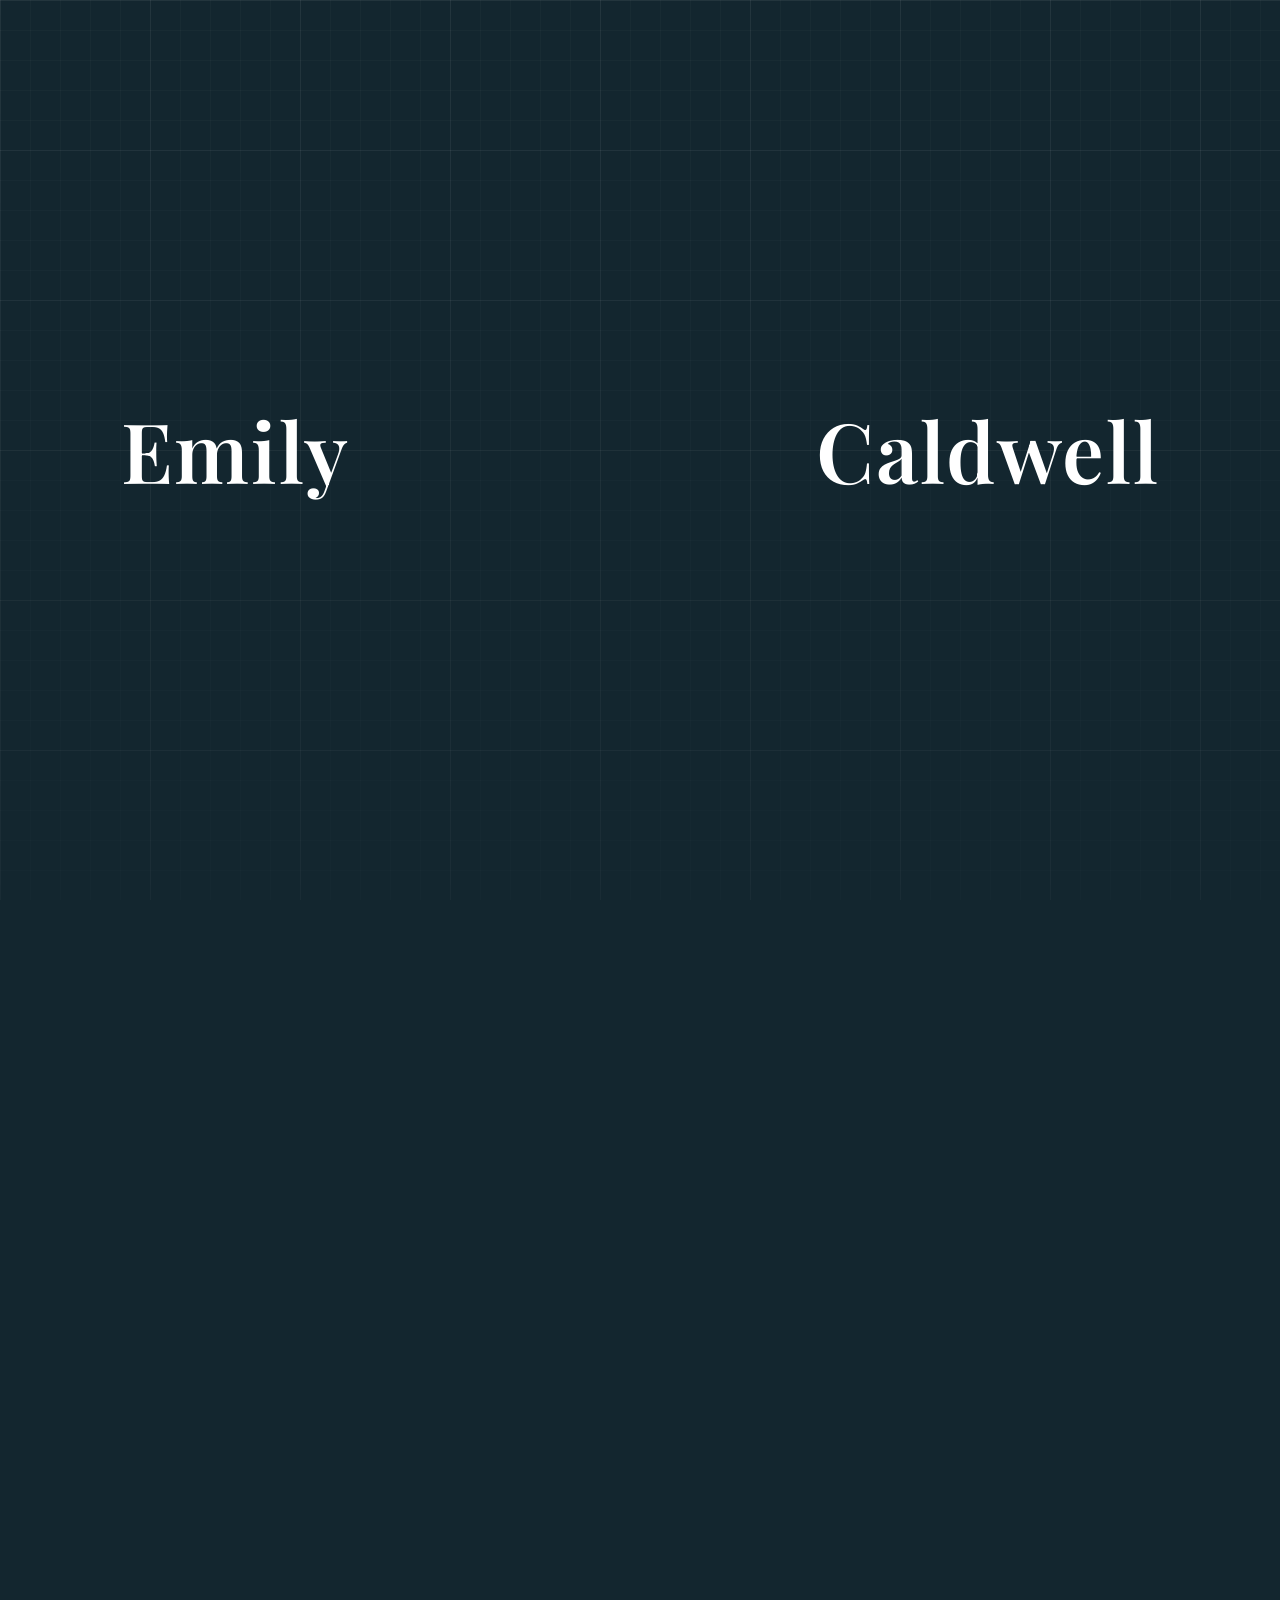
<file: index.html>
﻿<!doctype html>
<html lang="en">
  <head>
    <meta charset="utf-8" />
    <meta name="viewport" content="width=device-width,initial-scale=1" />
    <title>Home | Emily Caldwell</title>
    <link rel="icon" type="image/png" href="images/optimized/fullcolor-favicon.png" />
    <link rel="preconnect" href="https://fonts.googleapis.com" />
    <link rel="preconnect" href="https://fonts.gstatic.com" crossorigin />
    <link rel="preload" as="image" href="images/optimized/jeep-line-art-720.webp" imagesrcset="images/optimized/jeep-line-art-720.webp 720w, images/optimized/jeep-line-art.webp 1000w" imagesizes="(max-width:760px) 92vw, (max-width:1120px) 58vw, 42rem" fetchpriority="high" />
    <link rel="preload" as="style" href="https://fonts.googleapis.com/css2?family=Mona+Sans:wght@400;650;750;800;900&family=Playfair+Display:wght@600;800&display=swap" onload="this.onload=null;this.rel='stylesheet'" />
    <noscript><link rel="stylesheet" href="https://fonts.googleapis.com/css2?family=Mona+Sans:wght@400;650;750;800;900&family=Playfair+Display:wght@600;800&display=swap" /></noscript>
    <link rel="stylesheet" href="src/styles.min.css" />
  </head>
  <body class="home-page home-loader-active">
    <div class="willem-loader" aria-hidden="true">
      <div class="willem-loader__name">
        <span class="willem-loader__word">Emily</span>
        <span class="willem-loader__media-wrap">
          <img class="willem-loader__media" data-src="images/optimized/Zzzzz-loader.gif" alt="" decoding="async" />
          <img class="willem-loader__freeze" data-src="images/optimized/Zzzzz-end.webp" alt="" aria-hidden="true" decoding="async" />
        </span>
        <span class="willem-loader__word">Caldwell</span>
      </div>
    </div>

    <header class="home-hero" aria-labelledby="home-heading">
      <nav class="home-nav" aria-label="Primary navigation">
        <a class="home-logo" href="index.html" aria-label="Emily Caldwell home">
          <img src="images/optimized/fullcolor-logo.webp" alt="" width="64" height="64" />
        </a>
        <button class="home-menu-toggle" type="button" aria-expanded="false" aria-controls="home-nav-links" aria-label="Open navigation menu">
          <span></span><span></span><span></span>
        </button>
        <div class="home-nav-panel" id="home-nav-links">
          <a href="index.html" aria-current="page">Home</a>
          <a href="about.html">About</a>
          <a href="projects.html">Projects</a>
          <a href="contact.html">Contact</a>
        </div>
      </nav>

      <div class="home-line-art" aria-hidden="true">
        <img src="images/optimized/jeep-line-art-720.webp" srcset="images/optimized/jeep-line-art-720.webp 720w, images/optimized/jeep-line-art.webp 1000w" sizes="(max-width:760px) 92vw, (max-width:1120px) 58vw, 42rem" alt="Jeep line art" width="1000" height="897" fetchpriority="high" decoding="async" />
      </div>

      <div class="home-hero-copy">
        <p class="home-kicker">Portfolio</p>
        <h1 id="home-heading">Emily Caldwell</h1>
        <p>Mechanical Engineer</p>
      </div>

    </header>

    <main>
      <section id="gallery" class="playbook-gallery" aria-label="Portfolio image gallery">
        <div class="playbook-sticky">
          <div class="playbook-grid">
            <div class="playbook-layer">
              <div><img src="images/optimized/home/thumbs/20221220-123703-2.webp" alt="Cutting metal with a torch" loading="lazy" decoding="async" /></div>
              <div><img src="images/optimized/home/thumbs/20230306-IMG_1343.webp" alt="Grinding a Jeep axle" loading="lazy" decoding="async" /></div>
              <div><img src="images/optimized/home/thumbs/20250727-0W4A8974.webp" alt="Cutting metal with an angle grinder" loading="lazy" decoding="async" /></div>
              <div><img src="images/optimized/home/thumbs/20260516-R7__8763.webp" alt="Sawing wood at a workbench" loading="lazy" decoding="async" /></div>
              <div><img src="images/optimized/home/thumbs/20260530-R7__1772.webp" alt="Notching a wooden post" loading="lazy" decoding="async" /></div>
              <div><img src="images/optimized/home/thumbs/20210108-IMG_5962.webp" alt="Emily working under a Truck" loading="lazy" decoding="async" /></div>
            </div>
            <div class="playbook-layer">
              <div><img src="images/optimized/home/thumbs/20250614-0W4A8563.webp" alt="Sanding the paint inside a Jeep" loading="lazy" decoding="async" /></div>
              <div><img src="images/optimized/home/thumbs/20230313-IMG_1361.webp" alt="Welding a Jeep frame" loading="lazy" decoding="async" /></div>
              <div><img src="images/optimized/home/thumbs/20221224-221242.webp" alt="Welding metal tubing on a workbench" loading="lazy" decoding="async" /></div>
              <div><img src="images/optimized/home/thumbs/20200327-152738.webp" alt="Welding a metal bracket on a garage floor" loading="lazy" decoding="async" /></div>
              <div><img src="images/optimized/home/thumbs/20200327-152738.webp" alt="Welding a metal bracket on a garage floor" loading="lazy" decoding="async" /></div>
              <div><img src="images/optimized/home/thumbs/20180310-182800.webp" alt="Soldering components on a circuit board" loading="lazy" decoding="async" /></div>
            </div>
            <div class="playbook-layer">
              <div><img src="images/optimized/home/thumbs/20191124-img_3480.webp" alt="Checking a car wheel near the front fender" loading="lazy" decoding="async" /></div>
              <div><img src="images/optimized/home/thumbs/20191026-img_2882.webp" alt="Working beside a car wheel in the driveway" loading="lazy" decoding="async" /></div>
            </div>
            <div class="playbook-scaler">
              <img src="images/optimized/home/20250727-075213-_MG_0908.webp" alt="Measuring metal stock beside a Jeep" loading="lazy" decoding="async" />
            </div>
          </div>
        </div>
      </section>

      <section class="home-intro" aria-labelledby="home-intro-heading">
        <p class="contact-kicker">Design. Build. Improve.</p>
        <h2 id="home-intro-heading">Hands-on mechanical engineering work shaped by practical fabrication experience.</h2>
        <a class="resume-button" href="projects.html">View Projects</a>
      </section>
    </main>

    <footer class="contact-footer">
      <p>Coded and designed by Caitlyn Caldwell<br>Willem loader animation and logo drawn by Natalyn Sheffer</p>
      <div class="footer-links" aria-label="Footer links">
        <a href="terms.html">Terms &amp; Conditions</a>
        <a href="privacy.html">Privacy</a>
      </div>
    </footer>

    <script src="src/scripts.min.js" defer></script>
  </body>
</html>
</file>
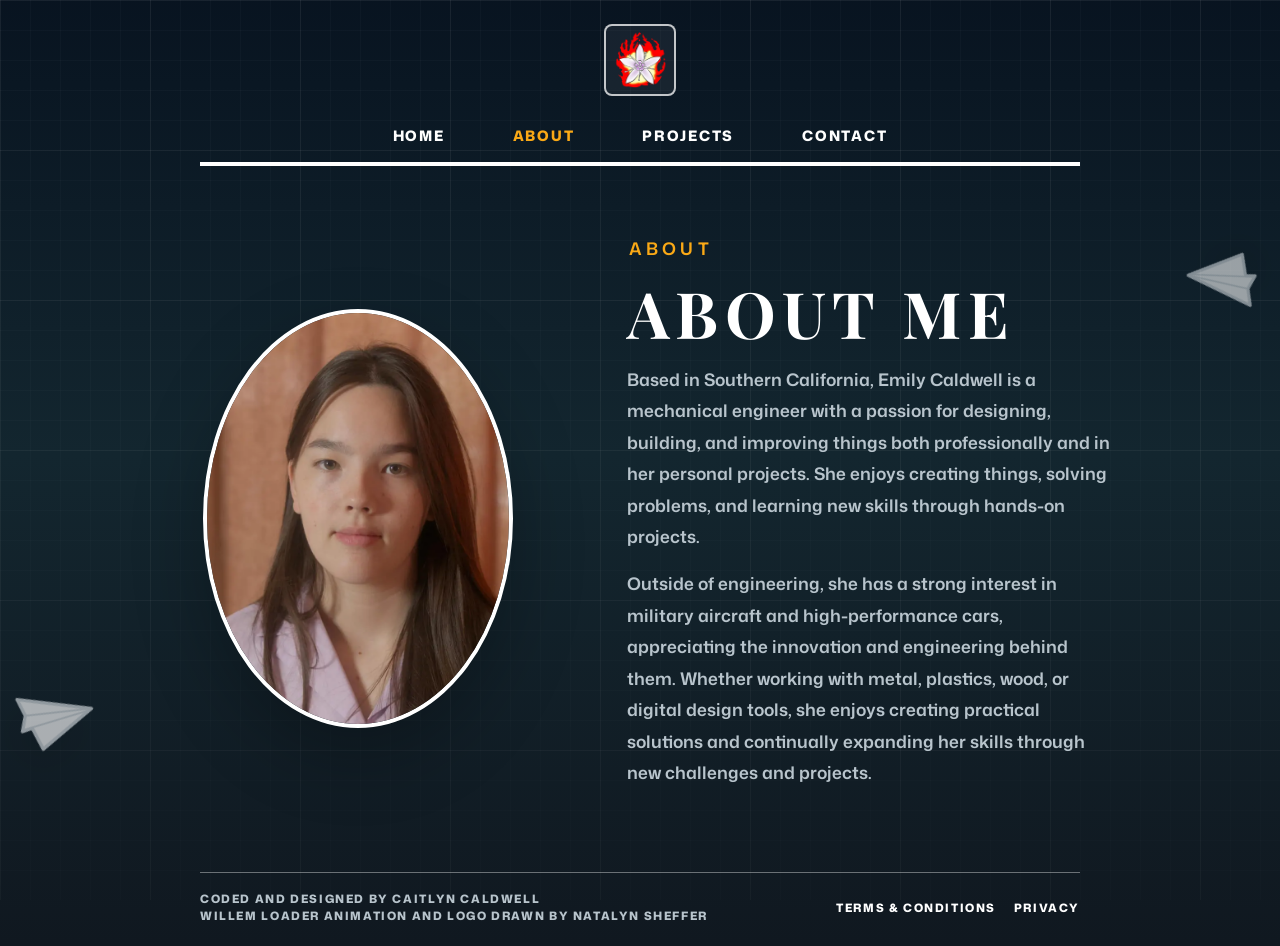
<file: about.html>
﻿<!doctype html>
<html lang="en">
  <head>
    <meta charset="utf-8" />
    <meta name="viewport" content="width=device-width,initial-scale=1" />
    <title>About | Emily Caldwell</title>
    <link rel="icon" type="image/png" href="images/optimized/fullcolor-favicon.png" />
    <link rel="preconnect" href="https://fonts.googleapis.com" />
    <link rel="preconnect" href="https://fonts.gstatic.com" crossorigin />
    <link rel="preload" as="style" href="https://fonts.googleapis.com/css2?family=Instrument+Serif:ital@0;1&family=Mona+Sans:ital,wght@0,200..900;1,200..900&family=Playfair+Display:ital,wght@0,400..900;1,400..900&display=swap" onload="this.onload=null;this.rel='stylesheet'" />
    <noscript><link rel="stylesheet" href="https://fonts.googleapis.com/css2?family=Instrument+Serif:ital@0;1&family=Mona+Sans:ital,wght@0,200..900;1,200..900&family=Playfair+Display:ital,wght@0,400..900;1,400..900&display=swap" /></noscript>
    <link rel="stylesheet" href="src/styles.min.css" />
  </head>
  <body class="about-page">
    <header class="contact-header" aria-label="About page header">
      <a class="logo-button" href="index.html" aria-label="Return to home page">
        <img src="images/optimized/fullcolor-logo.webp" alt="" width="64" height="64" />
      </a>

      <nav class="contact-nav" aria-label="Primary navigation">
        <a href="index.html">Home</a>
        <a href="about.html" aria-current="page">About</a>
        <a href="projects.html">Projects</a>
        <a href="contact.html">Contact</a>
      </nav>
    </header>

    <main class="about-main">
      <section class="about-content" aria-labelledby="about-heading">
        <button class="about-plane about-plane-left" type="button" aria-label="Fly the left plane away">
          <svg viewBox="0 0 2000 1250" focusable="false">
            <path class="paper-plane-shadow" d="M178.6 348.5l1547-221-750.5 1079.9-333.6-362.7-179.3 120.9L433 632z"/>
            <path class="paper-plane-light" d="M147.4 260.9l1547-221-750.6 1080-333.6-362.8L430.9 878l-29.2-333.6z"/>
            <path class="paper-plane-line" d="M943.8 1154.3c-9.6 0-18.8-4-25.3-11.1l-313.6-341-154.8 104.3c-10.1 6.8-23 7.8-34 2.5-11-5.2-18.4-15.9-19.5-28l-28.2-322.2-246.7-275c-8.5-9.5-11.1-22.8-6.7-34.7 4.3-11.9 14.9-20.5 27.5-22.3l1547-221c13.5-1.9 27 4.3 34.1 16s6.8 26.5-1 37.7L972 1139.5c-6 8.6-15.5 14-25.9 14.7-.7.1-1.5.1-2.3.1zM610.2 722.7c9.3 0 18.6 3.8 25.3 11.1L940.1 1065l681-979.9L216 285.8l211.4 235.6c5 5.5 8 12.6 8.7 20l24.1 275.4L591 728.6c5.8-4 12.5-5.9 19.2-5.9z"/>
            <path class="paper-plane-line" d="M401.7 563.2c-7.5 0-14.6-4.5-17.5-11.9-3.8-9.7 1-20.5 10.7-24.3L1687.5 22.4c9.7-3.8 20.5 1 24.3 10.7 3.8 9.7-1 20.5-10.7 24.3L408.5 561.9c-2.2.9-4.5 1.3-6.8 1.3z"/>
            <path class="paper-plane-line" d="M422.6 871.8c-6.3 0-12.4-3.1-16-8.9-5.5-8.8-2.8-20.4 6.1-25.8L1655.3 66c8.8-5.5 20.4-2.8 25.8 6 5.5 8.8 2.8 20.4-6 25.8L432.5 868.9c-3.1 2-6.5 2.9-9.9 2.9z"/>
          </svg>
        </button>

        <figure class="about-portrait">
          <img src="images/optimized/emily-caldwell-about.webp" alt="Portrait of Emily Caldwell" width="1000" height="1000" decoding="async" />
        </figure>

        <div class="about-copy">
          <p class="contact-kicker">About</p>
          <h1 id="about-heading">About Me</h1>
          <p>
            Based in Southern California, Emily Caldwell is a mechanical engineer
            with a passion for designing, building, and improving things both
            professionally and in her personal projects. She enjoys creating
            things, solving problems, and learning new skills through hands-on
            projects.
          </p>
          <p>
            Outside of engineering, she has a strong interest in military
            aircraft and high-performance cars, appreciating the innovation and
            engineering behind them. Whether working with metal, plastics, wood,
            or digital design tools, she enjoys creating practical solutions and
            continually expanding her skills through new challenges and projects.
          </p>
        </div>

        <button class="about-plane about-plane-right" type="button" aria-label="Fly the right plane away">
          <svg viewBox="0 0 2000 1250" focusable="false">
            <path class="paper-plane-shadow" d="M178.6 348.5l1547-221-750.5 1079.9-333.6-362.7-179.3 120.9L433 632z"/>
            <path class="paper-plane-light" d="M147.4 260.9l1547-221-750.6 1080-333.6-362.8L430.9 878l-29.2-333.6z"/>
            <path class="paper-plane-line" d="M943.8 1154.3c-9.6 0-18.8-4-25.3-11.1l-313.6-341-154.8 104.3c-10.1 6.8-23 7.8-34 2.5-11-5.2-18.4-15.9-19.5-28l-28.2-322.2-246.7-275c-8.5-9.5-11.1-22.8-6.7-34.7 4.3-11.9 14.9-20.5 27.5-22.3l1547-221c13.5-1.9 27 4.3 34.1 16s6.8 26.5-1 37.7L972 1139.5c-6 8.6-15.5 14-25.9 14.7-.7.1-1.5.1-2.3.1zM610.2 722.7c9.3 0 18.6 3.8 25.3 11.1L940.1 1065l681-979.9L216 285.8l211.4 235.6c5 5.5 8 12.6 8.7 20l24.1 275.4L591 728.6c5.8-4 12.5-5.9 19.2-5.9z"/>
            <path class="paper-plane-line" d="M401.7 563.2c-7.5 0-14.6-4.5-17.5-11.9-3.8-9.7 1-20.5 10.7-24.3L1687.5 22.4c9.7-3.8 20.5 1 24.3 10.7 3.8 9.7-1 20.5-10.7 24.3L408.5 561.9c-2.2.9-4.5 1.3-6.8 1.3z"/>
            <path class="paper-plane-line" d="M422.6 871.8c-6.3 0-12.4-3.1-16-8.9-5.5-8.8-2.8-20.4 6.1-25.8L1655.3 66c8.8-5.5 20.4-2.8 25.8 6 5.5 8.8 2.8 20.4-6 25.8L432.5 868.9c-3.1 2-6.5 2.9-9.9 2.9z"/>
          </svg>
        </button>
      </section>
    </main>

    <footer class="contact-footer">
      <p>Coded and designed by Caitlyn Caldwell<br>Willem loader animation and logo drawn by Natalyn Sheffer</p>
      <div class="footer-links" aria-label="Footer links">
        <a href="terms.html">Terms &amp; Conditions</a>
        <a href="privacy.html">Privacy</a>
      </div>
    </footer>

    <script src="src/scripts.min.js" defer></script>
  </body>
</html>
</file>
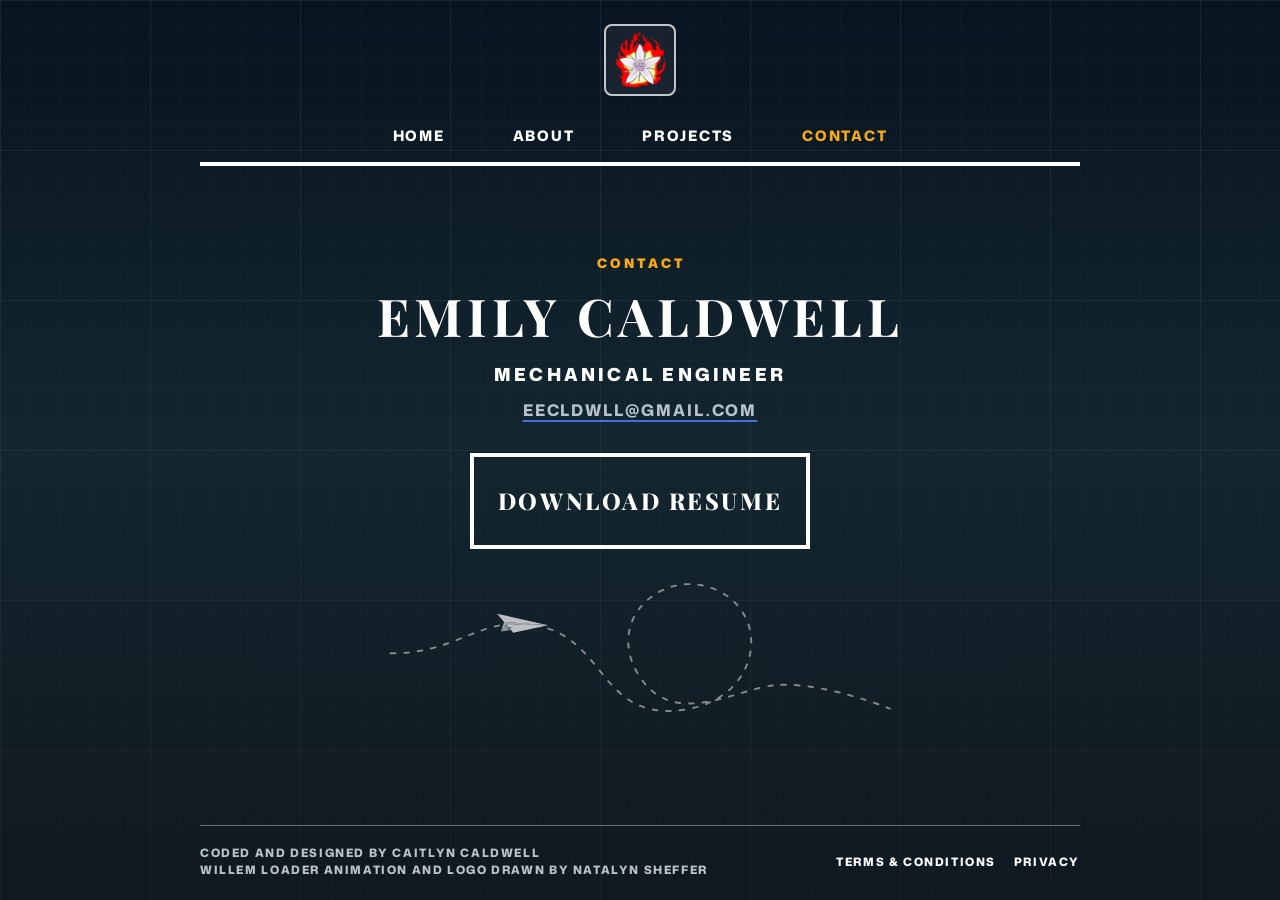
<file: contact.html>
﻿<!doctype html>
<html lang="en">
  <head>
    <meta charset="utf-8" />
    <meta name="viewport" content="width=device-width,initial-scale=1" />
    <title>Contact | Emily Caldwell</title>
    <link rel="icon" type="image/png" href="images/optimized/fullcolor-favicon.png" />
    <link rel="preconnect" href="https://fonts.googleapis.com" />
    <link rel="preconnect" href="https://fonts.gstatic.com" crossorigin />
    <link rel="preload" as="style" href="https://fonts.googleapis.com/css2?family=Instrument+Serif:ital@0;1&family=Mona+Sans:ital,wght@0,200..900;1,200..900&family=Playfair+Display:ital,wght@0,400..900;1,400..900&display=swap" onload="this.onload=null;this.rel='stylesheet'" />
    <noscript><link rel="stylesheet" href="https://fonts.googleapis.com/css2?family=Instrument+Serif:ital@0;1&family=Mona+Sans:ital,wght@0,200..900;1,200..900&family=Playfair+Display:ital,wght@0,400..900;1,400..900&display=swap" /></noscript>
    <link rel="stylesheet" href="src/styles.min.css" />
  </head>
  <body class="contact-page">
    <header class="contact-header" aria-label="Contact page header">
      <a class="logo-button" href="index.html" aria-label="Return to home page">
        <img src="images/optimized/fullcolor-logo.webp" alt="" width="64" height="64" />
      </a>

      <nav class="contact-nav" aria-label="Primary navigation">
        <a href="index.html">Home</a>
        <a href="about.html">About</a>
        <a href="projects.html">Projects</a>
        <a href="contact.html" aria-current="page">Contact</a>
      </nav>
    </header>

    <main class="contact-main">
      <section class="contact-card" aria-labelledby="contact-heading">
        <p class="contact-kicker">Contact</p>
        <h1 id="contact-heading">Emily Caldwell</h1>
        <p class="contact-role">Mechanical Engineer</p>
        <address class="contact-details">
          <a href="mailto:eecldwll@gmail.com">eecldwll@gmail.com</a>
        </address>
        <a class="resume-button" href="files/Resume.pdf" download>
          Download Resume
        </a>
      </section>

      <div class="plane-animation" aria-hidden="true">
        <svg viewBox="0 0 3387 1270" focusable="false">
          <path
            id="contactPlanePath"
            class="plane-path"
            d="M-226 626c439,4 636,-213 934,-225 755,-31 602,769 1334,658 562,-86 668,-698 266,-908 -401,-210 -893,189 -632,630 260,441 747,121 1051,91 360,-36 889,179 889,179"
          />
          <g id="contactPlane">
            <polygon class="plane-fill-light" points="-141,-10 199,0 -198,-72 -188,-61 -171,-57 -184,-57" />
            <polygon class="plane-fill-mid" points="199,0 -141,-10 -163,63 -123,9" />
            <polygon class="plane-fill-soft" points="-95,39 -113,32 -123,9 -163,63 -105,53 -108,45 -87,48 -90,45 -103,41 -94,41" />
            <path class="plane-fill-dark" d="M-87 48l-21 -3 3 8 19 -4 -1 -1zm-26 -16l18 7 -2 -1 32 -7 -29 1 11 -4 -24 -1 -16 -18 10 23zm10 9l13 4 -4 -4 -9 0z" />
            <polygon class="plane-fill-light" points="-83,28 -94,32 -65,31 -97,38 -86,49 -67,70 199,0 -123,9 -107,27" />
          </g>
          <animateMotion href="#contactPlane" dur="7s" repeatCount="indefinite" rotate="auto">
            <mpath href="#contactPlanePath" />
          </animateMotion>
        </svg>
      </div>
    </main>

    <footer class="contact-footer">
      <p>Coded and designed by Caitlyn Caldwell<br>Willem loader animation and logo drawn by Natalyn Sheffer</p>
      <div class="footer-links" aria-label="Footer links">
        <a href="terms.html">Terms &amp; Conditions</a>
        <a href="privacy.html">Privacy</a>
      </div>
    </footer>
  </body>
</html>
</file>
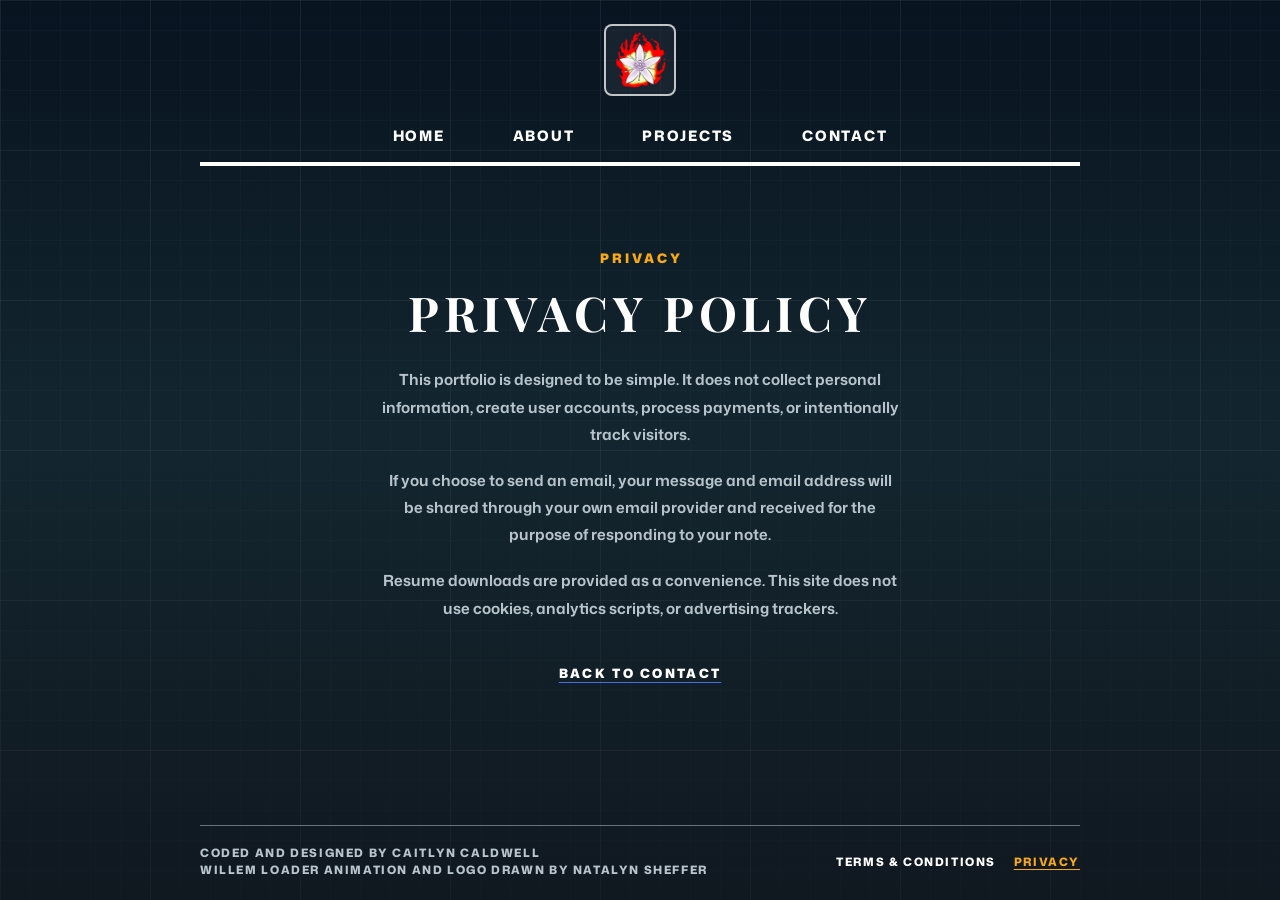
<file: privacy.html>
<!doctype html>
<html lang="en">
  <head>
    <meta charset="utf-8" />
    <meta name="viewport" content="width=device-width,initial-scale=1" />
    <title>Privacy Policy | Emily Caldwell</title>
    <link rel="icon" type="image/png" href="images/optimized/fullcolor-favicon.png" />
    <link rel="preconnect" href="https://fonts.googleapis.com" />
    <link rel="preconnect" href="https://fonts.gstatic.com" crossorigin />
    <link rel="preload" as="style" href="https://fonts.googleapis.com/css2?family=Instrument+Serif:ital@0;1&family=Mona+Sans:ital,wght@0,200..900;1,200..900&family=Playfair+Display:ital,wght@0,400..900;1,400..900&display=swap" onload="this.onload=null;this.rel='stylesheet'" />
    <noscript><link rel="stylesheet" href="https://fonts.googleapis.com/css2?family=Instrument+Serif:ital@0;1&family=Mona+Sans:ital,wght@0,200..900;1,200..900&family=Playfair+Display:ital,wght@0,400..900;1,400..900&display=swap" /></noscript>
    <link rel="stylesheet" href="src/styles.min.css" />
  </head>
  <body class="contact-page terms-page">
    <header class="contact-header" aria-label="Privacy page header">
      <a class="logo-button" href="index.html" aria-label="Return to home page">
        <img src="images/optimized/fullcolor-logo.webp" alt="" width="64" height="64" />
      </a>

      <nav class="contact-nav" aria-label="Primary navigation">
        <a href="index.html">Home</a>
        <a href="about.html">About</a>
        <a href="projects.html">Projects</a>
        <a href="contact.html">Contact</a>
      </nav>
    </header>

    <main class="terms-main">
      <section class="terms-content" aria-labelledby="privacy-heading">
        <p class="contact-kicker">Privacy</p>
        <h1 id="privacy-heading">Privacy Policy</h1>
        <p>
          This portfolio is designed to be simple. It does not collect personal
          information, create user accounts, process payments, or intentionally
          track visitors.
        </p>
        <p>
          If you choose to send an email, your message and email address will be
          shared through your own email provider and received for the purpose of
          responding to your note.
        </p>
        <p>
          Resume downloads are provided as a convenience. This site does not use
          cookies, analytics scripts, or advertising trackers.
        </p>
        <a class="terms-back-link" href="contact.html">Back to Contact</a>
      </section>
    </main>

    <footer class="contact-footer">
      <p>Coded and designed by Caitlyn Caldwell<br>Willem loader animation and logo drawn by Natalyn Sheffer</p>
      <div class="footer-links" aria-label="Footer links">
        <a href="terms.html">Terms &amp; Conditions</a>
        <a href="privacy.html" aria-current="page">Privacy</a>
      </div>
    </footer>
  </body>
</html>
</file>
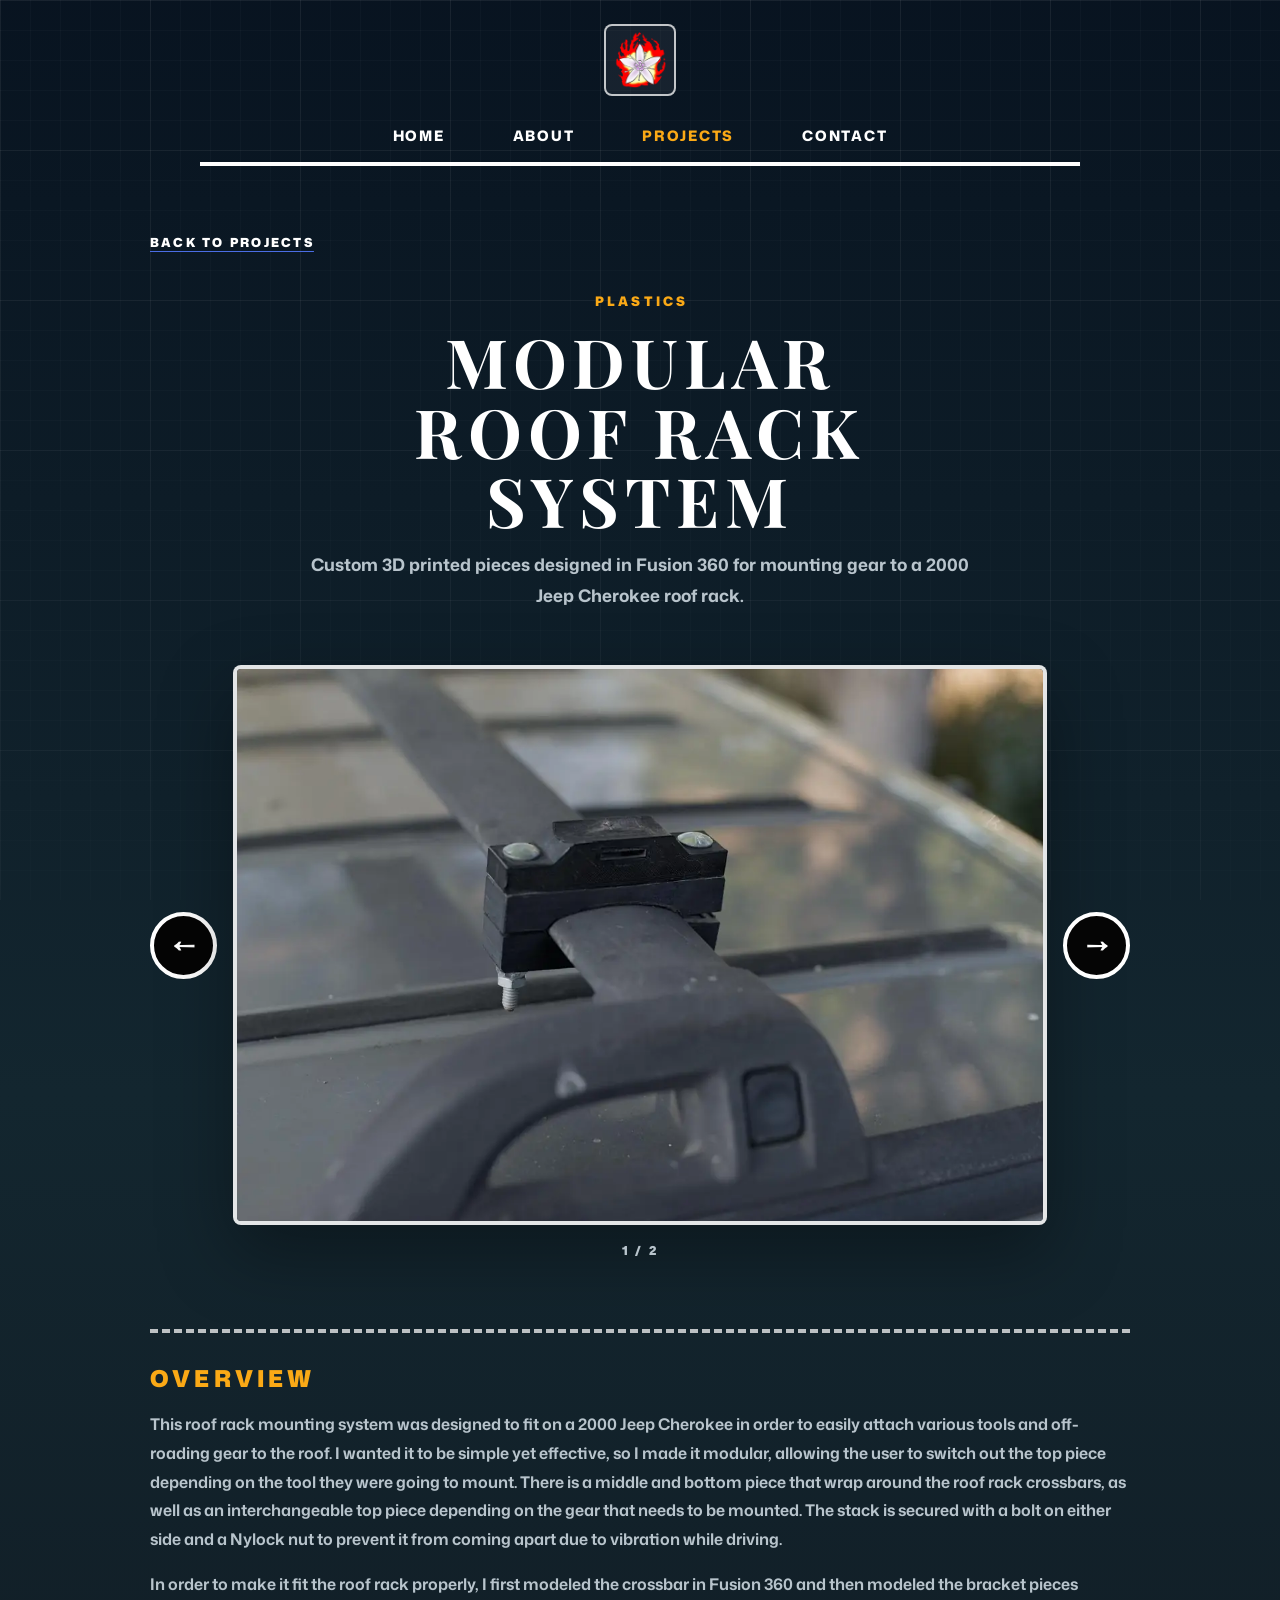
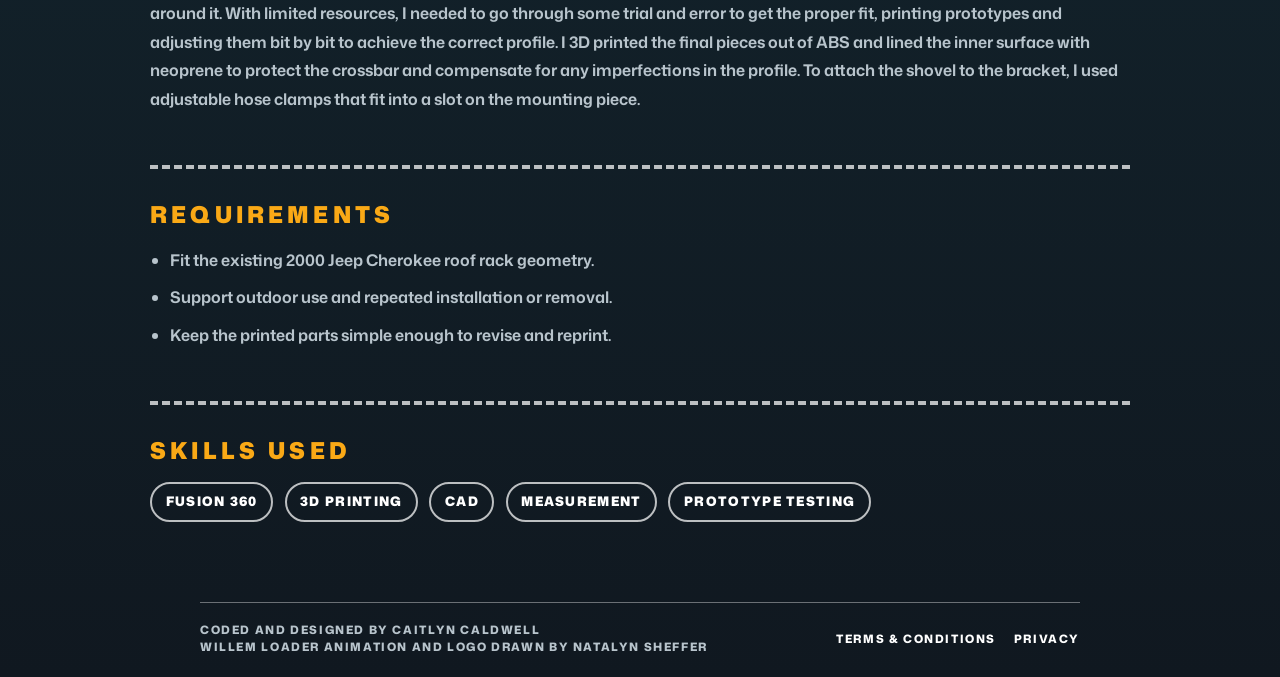
<file: project-detail.html>
<!doctype html>
<html lang="en">
  <head>
    <meta charset="utf-8" />
    <meta name="viewport" content="width=device-width,initial-scale=1" />
    <title>Project Details | Emily Caldwell</title>
    <link rel="icon" type="image/png" href="images/optimized/fullcolor-favicon.png" />
    <link rel="preconnect" href="https://fonts.googleapis.com" />
    <link rel="preconnect" href="https://fonts.gstatic.com" crossorigin />
    <link rel="preload" as="style" href="https://fonts.googleapis.com/css2?family=Instrument+Serif:ital@0;1&family=Mona+Sans:ital,wght@0,200..900;1,200..900&family=Playfair+Display:ital,wght@0,400..900;1,400..900&display=swap" onload="this.onload=null;this.rel='stylesheet'" />
    <noscript><link rel="stylesheet" href="https://fonts.googleapis.com/css2?family=Instrument+Serif:ital@0;1&family=Mona+Sans:ital,wght@0,200..900;1,200..900&family=Playfair+Display:ital,wght@0,400..900;1,400..900&display=swap" /></noscript>
    <link rel="stylesheet" href="src/styles.min.css" />
  </head>
  <body class="project-detail-page">
    <header class="contact-header" aria-label="Project detail page header">
      <a class="logo-button" href="index.html" aria-label="Return to home page">
        <img src="images/optimized/fullcolor-logo.webp" alt="" width="64" height="64" />
      </a>

      <nav class="contact-nav" aria-label="Primary navigation">
        <a href="index.html">Home</a>
        <a href="about.html">About</a>
        <a href="projects.html" aria-current="page">Projects</a>
        <a href="contact.html">Contact</a>
      </nav>
    </header>

    <main class="project-detail-main">
      <a class="project-back-link" href="projects.html">Back to Projects</a>

      <section class="project-detail-hero" aria-labelledby="project-title">
        <p class="contact-kicker" id="project-category">Project</p>
        <h1 id="project-title">Project Title</h1>
        <p id="project-subtitle">One-sentence subtitle or description.</p>
      </section>

      <section class="project-gallery" aria-label="Project photo gallery">
        <button class="gallery-button gallery-button-prev" type="button" aria-label="Show previous photo">
          <span aria-hidden="true">&#8592;</span>
        </button>
        <figure class="gallery-frame">
          <img id="project-gallery-image" src="" alt="" decoding="async" />
        </figure>
        <button class="gallery-button gallery-button-next" type="button" aria-label="Show next photo">
          <span aria-hidden="true">&#8594;</span>
        </button>
        <div class="gallery-status" id="project-gallery-status" aria-live="polite"></div>
      </section>

      <section class="project-detail-content" aria-label="Project information">
        <article class="project-copy-block">
          <h2>Overview</h2>
          <div id="project-overview"></div>
        </article>

        <article class="project-copy-block">
          <h2>Requirements</h2>
          <ul id="project-requirements"></ul>
        </article>

        <article class="project-copy-block">
          <h2>Skills Used</h2>
          <ul class="skill-pill-list" id="project-skills"></ul>
        </article>
      </section>
    </main>

    <footer class="contact-footer">
      <p>Coded and designed by Caitlyn Caldwell<br>Willem loader animation and logo drawn by Natalyn Sheffer</p>
      <div class="footer-links" aria-label="Footer links">
        <a href="terms.html">Terms &amp; Conditions</a>
        <a href="privacy.html">Privacy</a>
      </div>
    </footer>

    <script src="src/scripts.js" defer></script>
  </body>
</html>
</file>
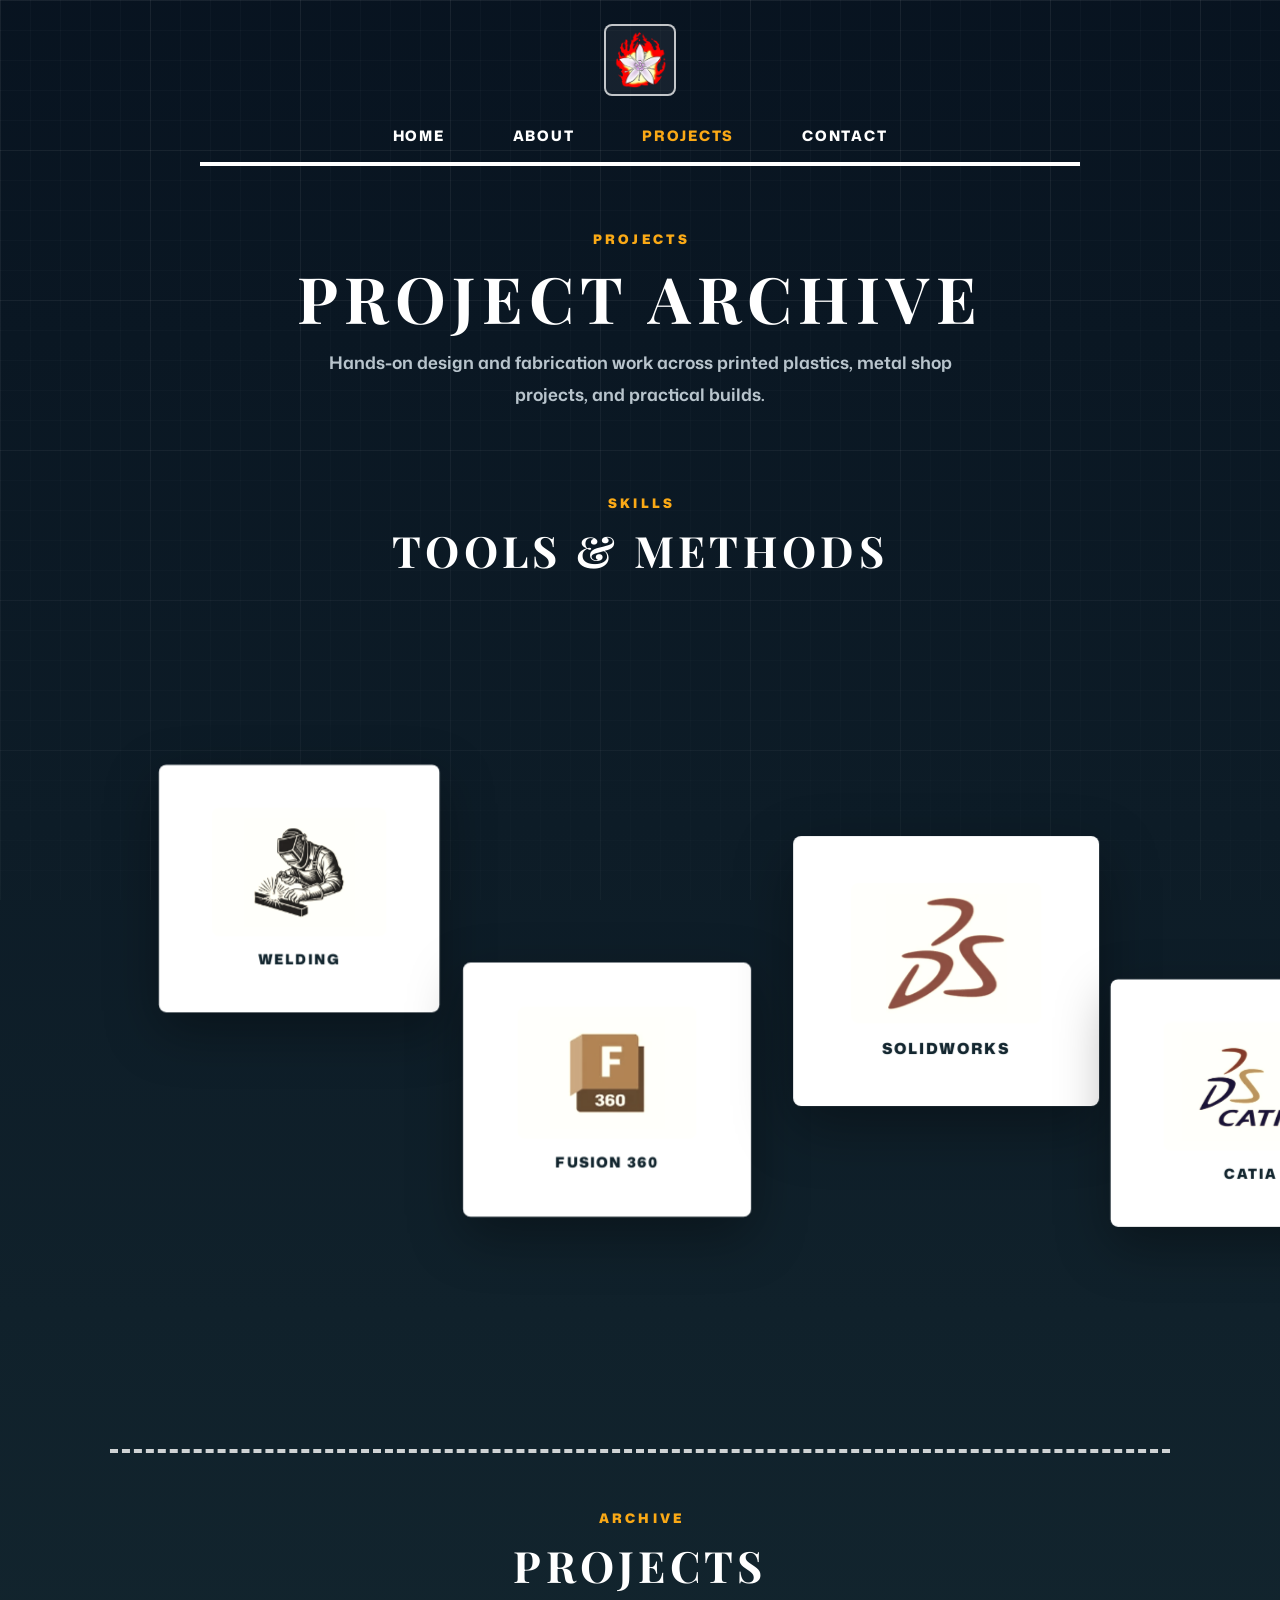
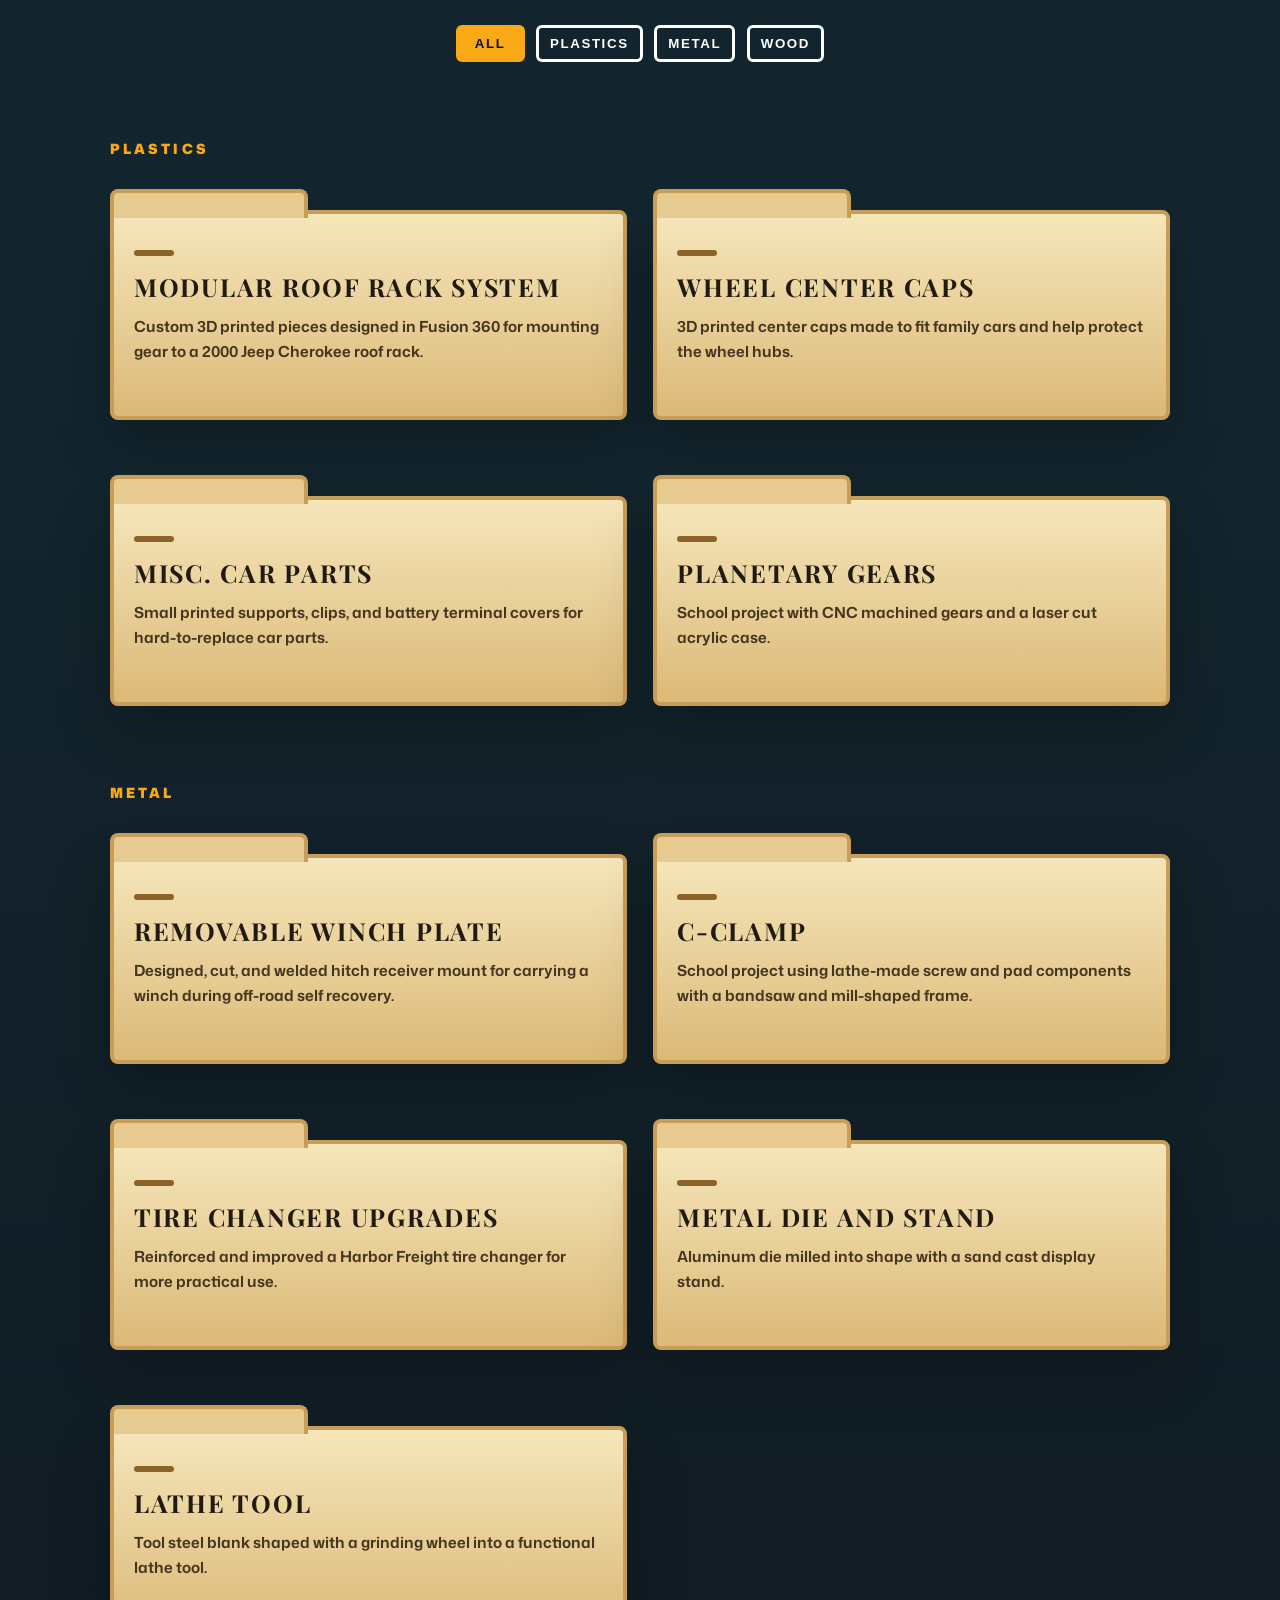
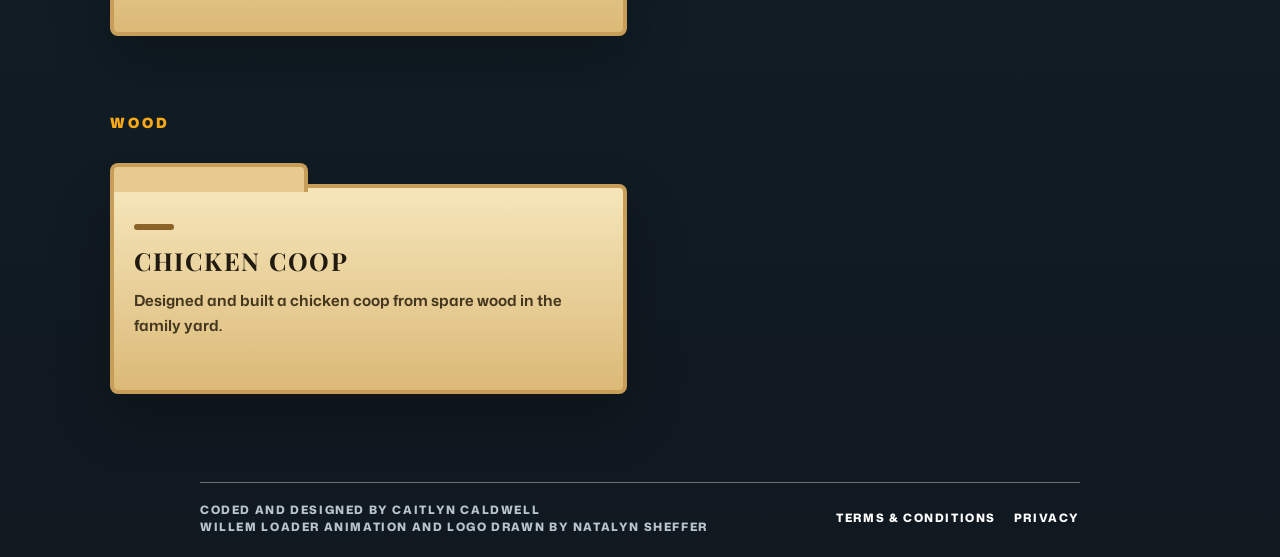
<file: projects.html>
<!doctype html>
<html lang="en">
  <head>
    <meta charset="utf-8" />
    <meta name="viewport" content="width=device-width,initial-scale=1" />
    <title>Projects | Emily Caldwell</title>
    <link rel="icon" type="image/png" href="images/optimized/fullcolor-favicon.png" />
    <link rel="preconnect" href="https://fonts.googleapis.com" />
    <link rel="preconnect" href="https://fonts.gstatic.com" crossorigin />
    <link rel="preload" as="style" href="https://fonts.googleapis.com/css2?family=Instrument+Serif:ital@0;1&family=Mona+Sans:ital,wght@0,200..900;1,200..900&family=Playfair+Display:ital,wght@0,400..900;1,400..900&display=swap" onload="this.onload=null;this.rel='stylesheet'" />
    <noscript><link rel="stylesheet" href="https://fonts.googleapis.com/css2?family=Instrument+Serif:ital@0;1&family=Mona+Sans:ital,wght@0,200..900;1,200..900&family=Playfair+Display:ital,wght@0,400..900;1,400..900&display=swap" /></noscript>
    <link rel="stylesheet" href="src/styles.min.css" />
  </head>
  <body class="projects-page">
    <header class="contact-header" aria-label="Projects page header">
      <a class="logo-button" href="index.html" aria-label="Return to home page">
        <img src="images/optimized/fullcolor-logo.webp" alt="" width="64" height="64" />
      </a>

      <nav class="contact-nav" aria-label="Primary navigation">
        <a href="index.html">Home</a>
        <a href="about.html">About</a>
        <a href="projects.html" aria-current="page">Projects</a>
        <a href="contact.html">Contact</a>
      </nav>
    </header>

    <main class="projects-main">
      <section class="projects-hero" aria-labelledby="projects-heading">
        <p class="contact-kicker">Projects</p>
        <h1 id="projects-heading">Project Archive</h1>
        <p>
          Hands-on design and fabrication work across printed plastics, metal
          shop projects, and practical builds.
        </p>
      </section>

      <section class="skills-showcase" aria-labelledby="skills-heading">
        <div class="section-heading">
          <p class="contact-kicker">Skills</p>
          <h2 id="skills-heading">Tools &amp; Methods</h2>
        </div>

        <div class="skills-parallax external">
          <div class="horizontal-scroll-wrapper" aria-label="Skills gallery">
            <div class="img-wrapper slower">
              <article class="portfolio-skill">
                <img src="images/optimized/logos/weld-logo.webp" alt="Picture of Clip art of a welding torch" loading="lazy" decoding="async" />
                <h3>Welding</h3>
              </article>
            </div>

            <div class="img-wrapper faster">
              <article class="portfolio-skill">
                <img src="images/optimized/logos/fusion360-logo.webp" alt="Picture of Fusion360 Logo" loading="lazy" decoding="async" />
                <h3>Fusion 360</h3>
              </article>
            </div>

            <div class="img-wrapper slower vertical">
              <article class="portfolio-skill">
                <img src="images/optimized/logos/solidworks-logo.webp" alt="Picture of Solidworks Logo" loading="lazy" decoding="async" />
                <h3>SolidWorks</h3>
              </article>
            </div>

            <div class="img-wrapper slower slower-down">
              <article class="portfolio-skill">
                <img src="images/optimized/logos/catia-logo.webp" alt="Picture of CATIA Logo" loading="lazy" decoding="async" />
                <h3>CATIA</h3>
              </article>
            </div>

            <div class="img-wrapper">
              <article class="portfolio-skill">
                <img src="images/optimized/logos/python-logo.webp" alt="Picture of Python Logo" loading="lazy" decoding="async" />
                <h3>Python</h3>
              </article>
            </div>

            <div class="img-wrapper slower1">
              <article class="portfolio-skill">
                <img src="images/optimized/logos/msexcel-logo.webp" alt="Picture of Microsoft Excel Logo" loading="lazy" decoding="async" />
                <h3>Microsoft Excel</h3>
              </article>
            </div>

            <div class="img-wrapper faster1">
              <article class="portfolio-skill">
                <img src="images/optimized/logos/msword-logo.webp" alt="Picture of Microsoft Word Logo" loading="lazy" decoding="async" />
                <h3>Microsoft Word</h3>
              </article>
            </div>

            <div class="img-wrapper slower slower2 last">
              <article class="portfolio-skill">
                <img src="images/optimized/logos/mspowerpoint-logo.webp" alt="Picture of Microsoft Powerpoint Logo" loading="lazy" decoding="async" />
                <h3>Microsoft PowerPoint</h3>
              </article>
            </div>
          </div>
        </div>
      </section>

      <section class="project-archive" aria-labelledby="archive-heading">
        <div class="section-heading">
          <p class="contact-kicker">Archive</p>
          <h2 id="archive-heading">Projects</h2>
        </div>

        <div class="project-filters" aria-label="Project groups">
          <button class="filter active" type="button" data-filter="all">All</button>
          <button class="filter" type="button" data-filter="plastics">Plastics</button>
          <button class="filter" type="button" data-filter="metal">Metal</button>
          <button class="filter" type="button" data-filter="wood">Wood</button>
        </div>

        <div class="project-group" aria-labelledby="plastics-heading">
          <h3 id="plastics-heading">Plastics</h3>
          <div class="folder-grid">
            <a class="project folder-card" href="project-detail.html?project=modular-roof-rack-system" data-tags="plastics">
              <div class="folder-tab" aria-hidden="true"></div>
              <h4>Modular Roof Rack System</h4>
              <p>Custom 3D printed pieces designed in Fusion 360 for mounting gear to a 2000 Jeep Cherokee roof rack.</p>
            </a>
            <a class="project folder-card" href="project-detail.html?project=wheel-center-caps" data-tags="plastics">
              <div class="folder-tab" aria-hidden="true"></div>
              <h4>Wheel Center Caps</h4>
              <p>3D printed center caps made to fit family cars and help protect the wheel hubs.</p>
            </a>
            <a class="project folder-card" href="project-detail.html?project=misc-car-parts" data-tags="plastics">
              <div class="folder-tab" aria-hidden="true"></div>
              <h4>Misc. Car Parts</h4>
              <p>Small printed supports, clips, and battery terminal covers for hard-to-replace car parts.</p>
            </a>
            <a class="project folder-card" href="project-detail.html?project=planetary-gears" data-tags="plastics">
              <div class="folder-tab" aria-hidden="true"></div>
              <h4>Planetary Gears</h4>
              <p>School project with CNC machined gears and a laser cut acrylic case.</p>
            </a>
          </div>
        </div>

        <div class="project-group" aria-labelledby="metal-heading">
          <h3 id="metal-heading">Metal</h3>
          <div class="folder-grid">
            <a class="project folder-card" href="project-detail.html?project=removable-winch-plate" data-tags="metal">
              <div class="folder-tab" aria-hidden="true"></div>
              <h4>Removable Winch Plate</h4>
              <p>Designed, cut, and welded hitch receiver mount for carrying a winch during off-road self recovery.</p>
            </a>
            <a class="project folder-card" href="project-detail.html?project=c-clamp" data-tags="metal">
              <div class="folder-tab" aria-hidden="true"></div>
              <h4>C-Clamp</h4>
              <p>School project using lathe-made screw and pad components with a bandsaw and mill-shaped frame.</p>
            </a>
            <a class="project folder-card" href="project-detail.html?project=tire-changer-upgrades" data-tags="metal">
              <div class="folder-tab" aria-hidden="true"></div>
              <h4>Tire Changer Upgrades</h4>
              <p>Reinforced and improved a Harbor Freight tire changer for more practical use.</p>
            </a>
            <a class="project folder-card" href="project-detail.html?project=metal-die-and-stand" data-tags="metal">
              <div class="folder-tab" aria-hidden="true"></div>
              <h4>Metal Die and Stand</h4>
              <p>Aluminum die milled into shape with a sand cast display stand.</p>
            </a>
            <a class="project folder-card" href="project-detail.html?project=lathe-tool" data-tags="metal">
              <div class="folder-tab" aria-hidden="true"></div>
              <h4>Lathe Tool</h4>
              <p>Tool steel blank shaped with a grinding wheel into a functional lathe tool.</p>
            </a>
          </div>
        </div>

        <div class="project-group" aria-labelledby="wood-heading">
          <h3 id="wood-heading">Wood</h3>
          <div class="folder-grid">
            <a class="project folder-card" href="project-detail.html?project=chicken-coop" data-tags="wood">
              <div class="folder-tab" aria-hidden="true"></div>
              <h4>Chicken Coop</h4>
              <p>Designed and built a chicken coop from spare wood in the family yard.</p>
            </a>
          </div>
        </div>
      </section>
    </main>

    <footer class="contact-footer">
      <p>Coded and designed by Caitlyn Caldwell<br>Willem loader animation and logo drawn by Natalyn Sheffer</p>
      <div class="footer-links" aria-label="Footer links">
        <a href="terms.html">Terms &amp; Conditions</a>
        <a href="privacy.html">Privacy</a>
      </div>
    </footer>

    <script src="src/scripts.min.js" defer></script>
  </body>
</html>
</file>
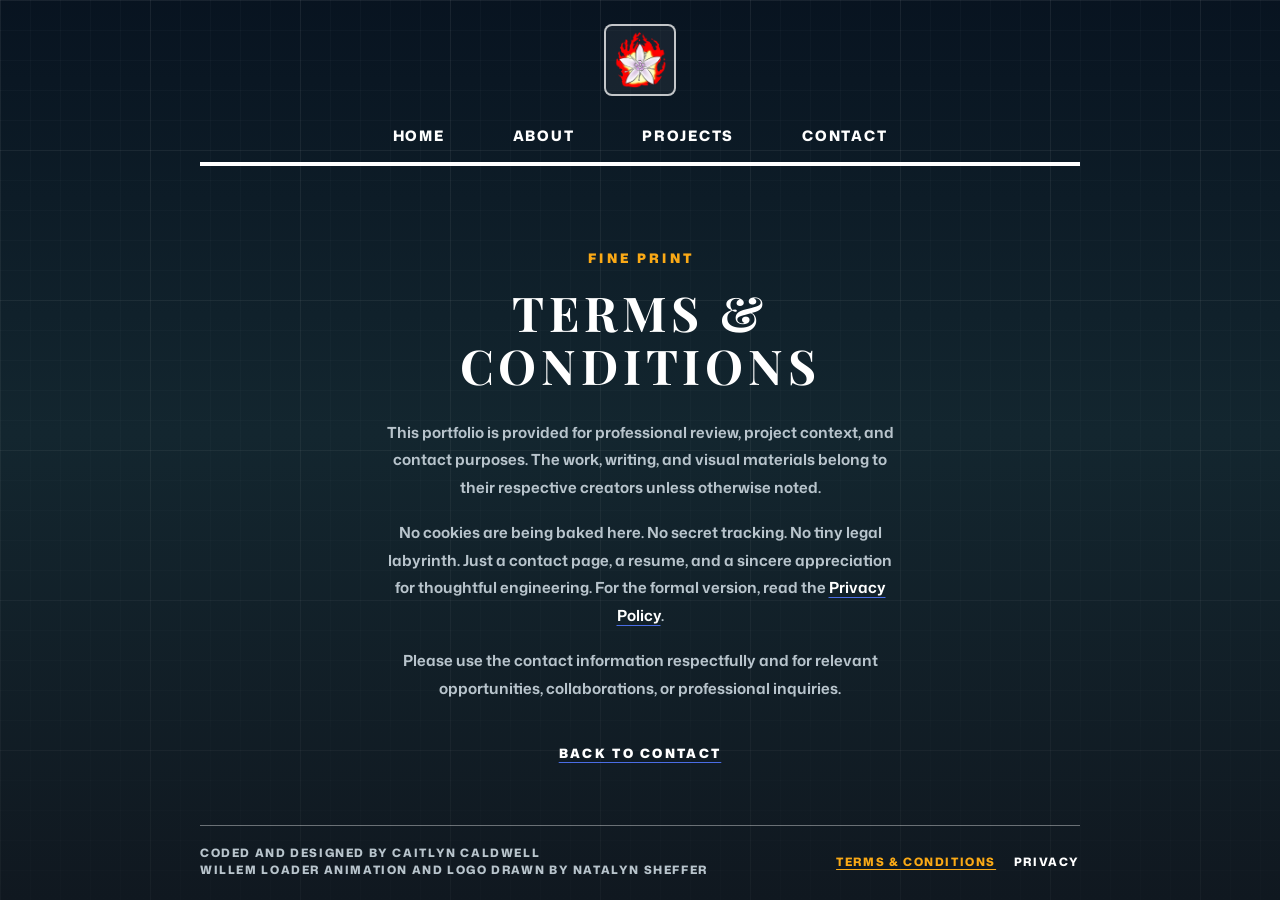
<file: terms.html>
<!doctype html>
<html lang="en">
  <head>
    <meta charset="utf-8" />
    <meta name="viewport" content="width=device-width,initial-scale=1" />
    <title>Terms & Conditions | Emily Caldwell</title>
    <link rel="icon" type="image/png" href="images/optimized/fullcolor-favicon.png" />
    <link rel="preconnect" href="https://fonts.googleapis.com" />
    <link rel="preconnect" href="https://fonts.gstatic.com" crossorigin />
    <link rel="preload" as="style" href="https://fonts.googleapis.com/css2?family=Instrument+Serif:ital@0;1&family=Mona+Sans:ital,wght@0,200..900;1,200..900&family=Playfair+Display:ital,wght@0,400..900;1,400..900&display=swap" onload="this.onload=null;this.rel='stylesheet'" />
    <noscript><link rel="stylesheet" href="https://fonts.googleapis.com/css2?family=Instrument+Serif:ital@0;1&family=Mona+Sans:ital,wght@0,200..900;1,200..900&family=Playfair+Display:ital,wght@0,400..900;1,400..900&display=swap" /></noscript>
    <link rel="stylesheet" href="src/styles.min.css" />
  </head>
  <body class="contact-page terms-page">
    <header class="contact-header" aria-label="Terms page header">
      <a class="logo-button" href="index.html" aria-label="Return to home page">
        <img src="images/optimized/fullcolor-logo.webp" alt="" width="64" height="64" />
      </a>

      <nav class="contact-nav" aria-label="Primary navigation">
        <a href="index.html">Home</a>
        <a href="about.html">About</a>
        <a href="projects.html">Projects</a>
        <a href="contact.html">Contact</a>
      </nav>
    </header>

    <main class="terms-main">
      <section class="terms-content" aria-labelledby="terms-heading">
        <p class="contact-kicker">Fine Print</p>
        <h1 id="terms-heading">Terms &amp; Conditions</h1>
        <p>
          This portfolio is provided for professional review, project context,
          and contact purposes. The work, writing, and visual materials belong
          to their respective creators unless otherwise noted.
        </p>
        <p>
          No cookies are being baked here. No secret tracking. No tiny legal
          labyrinth. Just a contact page, a resume, and a sincere appreciation
          for thoughtful engineering. For the formal version, read the
          <a href="privacy.html">Privacy Policy</a>.
        </p>
        <p>
          Please use the contact information respectfully and for relevant
          opportunities, collaborations, or professional inquiries.
        </p>
        <a class="terms-back-link" href="contact.html">Back to Contact</a>
      </section>
    </main>

    <footer class="contact-footer">
      <p>Coded and designed by Caitlyn Caldwell<br>Willem loader animation and logo drawn by Natalyn Sheffer</p>
      <div class="footer-links" aria-label="Footer links">
        <a href="terms.html" aria-current="page">Terms &amp; Conditions</a>
        <a href="privacy.html">Privacy</a>
      </div>
    </footer>
  </body>
</html>
</file>
<file: src/styles.min.css>
:root{--bg:#13262f;--jet:#13262f;--site-bg:linear-gradient(180deg,rgba(7,18,31,0.92) 0%,rgba(19,38,47,0.98) 48%,#101820 100%),var(--jet);--orange:#faa916;--white:#ffffff;--royal:#4a6de5;--navy:#033d7d;--muted:#b8c4cc;--accent:#faa916;--paper:#ffffff;--container:1200px}*{box-sizing:border-box}html,body{min-height:100%;overflow-x:clip}body{margin:0;font-family:"Mona Sans",system-ui,-apple-system,"Segoe UI",Roboto,"Helvetica Neue",Arial,sans-serif;color:var(--white);background:var(--site-bg)}body::before{--grid-small:30px;--grid-large:150px;content:"";position:fixed;inset:0;z-index:0;pointer-events:none;background:linear-gradient(rgba(255,255,255,0.035) 1px,transparent 1px) 0 0 / var(--grid-small) var(--grid-small),linear-gradient(90deg,rgba(255,255,255,0.035) 1px,transparent 1px) 0 0 / var(--grid-small) var(--grid-small),linear-gradient(rgba(255,255,255,0.07) 1px,transparent 1px) 0 0 / var(--grid-large) var(--grid-large),linear-gradient(90deg,rgba(255,255,255,0.07) 1px,transparent 1px) 0 0 / var(--grid-large) var(--grid-large);mask-image:linear-gradient(180deg,rgba(0,0,0,0.68),rgba(0,0,0,0.32))}body>*{position:relative;z-index:1}.container{max-width:var(--container);margin:0 auto;padding:2rem}.header-wrapper{position:relative}.nav{display:flex;justify-content:space-between;align-items:center;padding:2rem 2rem 0;position:absolute;top:0;left:0;right:0;z-index:3}.brand{font-weight:700;letter-spacing:0.4px}.nav-links{list-style:none;margin:0;padding:0;display:flex;gap:1rem}.nav-links a{color:var(--paper);text-decoration:none;opacity:0.9}.hero{width:100vw;position:relative;left:50%;right:50%;margin-left:-50vw;margin-right:-50vw;min-height:100vh;padding:11rem 0 4rem;display:flex;align-items:center;overflow:hidden;background:linear-gradient( 180deg,rgba(18,18,18,0.96) 0%,rgba(18,18,18,0.96) 45%,rgba(18,18,18,0.9) 100% )}.hero::before{content:"";position:absolute;inset:0;background:radial-gradient( circle at top left,rgba(167,77,74,0.18),transparent 28% ),radial-gradient( circle at 75% 15%,rgba(234,230,225,0.08),transparent 24% ),linear-gradient(180deg,rgba(255,255,255,0.02),transparent 70%);pointer-events:none}.hero::after{content:"";position:absolute;left:8%;top:6%;width:500px;height:500px;border-radius:50%;background:rgba(234,230,225,0.08);filter:blur(88px);pointer-events:none;transform:translate3d(0,0,0)}.hero-content{position:relative;z-index:1;transform:translateZ(0);transition:transform 0.35s ease-out}.hero-shape{position:absolute;border-radius:50%;opacity:0.55;pointer-events:none;mix-blend-mode:screen;will-change:transform}.image-flow-section{position:relative;min-height:240vh;background:linear-gradient( 180deg,rgba(18,18,18,1) 0%,rgba(18,18,18,0.98) 100% );overflow:visible}.image-flow-section::before{content:"";position:absolute;inset:0;background:radial-gradient(circle at top,rgba(167,77,74,0.08),transparent 18%),radial-gradient( circle at 20% 80%,rgba(255,255,255,0.06),transparent 14% );pointer-events:none}.image-flow-sticky{position:sticky;top:0;height:100vh;overflow:hidden;display:grid;place-items:center}.image-flow-large{position:relative;width:100vw;height:100vh;max-width:none;border-radius:0;background:linear-gradient( 135deg,rgba(167,77,74,0.22),rgba(255,255,255,0.08) );box-shadow:inset 0 0 0 1px rgba(255,255,255,0.05),0 45px 120px rgba(0,0,0,0.25);transition:transform 0.2s ease-out;will-change:transform;z-index:2}.image-grid{position:absolute;top:50%;left:50%;width:min(100%,1240px);transform:translate(-50%,80px);display:grid;grid-template-columns:repeat(5,minmax(0,1fr));gap:1rem;opacity:0;transition:opacity 0.4s ease,transform 0.4s ease;z-index:1}.grid-item{aspect-ratio:4/3;border-radius:24px;background:linear-gradient( 135deg,rgba(255,255,255,0.18),rgba(167,77,74,0.3) );box-shadow:0 24px 50px rgba(0,0,0,0.18),inset 0 0 0 1px rgba(255,255,255,0.06);opacity:0.22;transform:translateY(18px);transition:opacity 0.45s ease,transform 0.45s ease,background 0.45s ease}.grid-item:nth-child(3n){background:linear-gradient( 135deg,rgba(255,255,255,0.15),rgba(120,63,60,0.35) )}.grid-item:nth-child(4n){background:linear-gradient( 135deg,rgba(255,255,255,0.12),rgba(207,121,115,0.36) )}.grid-item:nth-child(5n){background:linear-gradient( 135deg,rgba(255,255,255,0.1),rgba(145,88,82,0.28) )}.grid-item.visible{opacity:1;transform:none}@media (max-width:1000px){.image-grid{grid-template-columns:repeat(3,minmax(0,1fr))}}@media (max-width:680px){.image-flow-large{width:100%;height:70vh;border-radius:24px}.image-grid{grid-template-columns:1fr}}.feature-card{background:rgba(255,255,255,0.04);border:1px solid rgba(255,255,255,0.06);border-radius:18px;overflow:hidden;display:flex;flex-direction:column;gap:1rem;padding:1.2rem;min-height:260px;transition:transform 0.3s ease,border-color 0.3s ease}.feature-card:hover{transform:translateY(-6px);border-color:rgba(255,255,255,0.15)}.feature-image{height:180px;background:linear-gradient( 135deg,rgba(167,77,74,0.16),rgba(234,230,225,0.08) );border-radius:14px;box-shadow:inset 0 0 0 1px rgba(255,255,255,0.03)}.feature-tag{font-size:0.8rem;text-transform:uppercase;letter-spacing:0.22em;color:var(--accent);margin-bottom:0.6rem}.feature-title{font-size:1.2rem;margin:0 0 0.6rem;color:var(--white)}.feature-copy{color:var(--paper);line-height:1.7}.section-tag{font-size:0.8rem;text-transform:uppercase;letter-spacing:0.24em;color:var(--accent);margin-bottom:0.8rem}.gallery-section{padding-top:4rem;padding-bottom:4rem}.gallery-grid{display:grid;grid-template-columns:repeat(4,minmax(0,1fr));gap:1rem;margin-top:1.8rem}.gallery-card{background:rgba(255,255,255,0.04);border:1px solid rgba(255,255,255,0.06);border-radius:20px;overflow:hidden;height:260px}.gallery-image{width:100%;height:100%;background:linear-gradient( 135deg,rgba(255,255,255,0.08),rgba(167,77,74,0.16) )}.feature-grid{display:grid;grid-template-columns:repeat(3,minmax(200px,1fr));gap:1.2rem;margin-top:2rem}.feature-card{background:rgba(255,255,255,0.04);border:1px solid rgba(255,255,255,0.06);border-radius:18px;overflow:hidden;display:flex;flex-direction:column;gap:1rem;padding:1.2rem;min-height:260px;transition:transform 0.3s ease,border-color 0.3s ease}.feature-card:hover{transform:translateY(-6px);border-color:rgba(255,255,255,0.15)}.feature-image{height:180px;background:linear-gradient( 135deg,rgba(167,77,74,0.16),rgba(234,230,225,0.08) );border-radius:14px;box-shadow:inset 0 0 0 1px rgba(255,255,255,0.03)}.feature-tag{font-size:0.8rem;text-transform:uppercase;letter-spacing:0.22em;color:var(--accent);margin-bottom:0.6rem}.feature-title{font-size:1.2rem;margin:0 0 0.6rem;color:var(--white)}.feature-copy{color:var(--paper);line-height:1.7}.section-tag{font-size:0.8rem;text-transform:uppercase;letter-spacing:0.24em;color:var(--accent);margin-bottom:0.8rem}.visual-panel{display:grid;grid-template-columns:1.2fr 0.8fr;gap:2rem;align-items:center;margin-top:2rem}.visual-image{height:400px;background:linear-gradient( 135deg,rgba(167,77,74,0.18),rgba(255,255,255,0.05) );border-radius:24px;box-shadow:0 45px 90px rgba(0,0,0,0.12)}.visual-copy{max-width:44rem}.feature-grid .fade-in,.visual-panel.fade-in{opacity:0;transform:translateY(24px);transition:opacity 0.9s ease,transform 0.9s ease}.feature-grid .fade-in.visible,.visual-panel.fade-in.visible{opacity:1;transform:translateY(0)}.hero-shape.shape-1{width:260px;height:260px;left:-50px;top:18%;background:rgba(255,255,255,0.09);animation:drift 14s ease-in-out infinite alternate}.hero-shape.shape-2{width:220px;height:220px;right:-40px;top:8%;background:rgba(167,77,74,0.2);animation:drift 15s ease-in-out infinite alternate-reverse}.hero-shape.shape-3{width:160px;height:160px;left:18%;bottom:-50px;background:rgba(234,230,225,0.14);animation:drift 13s ease-in-out infinite alternate}.hero-title{font-size:clamp(4.4rem,8vw,6.2rem);margin:0 0 1rem;color:var(--white);line-height:1.02;letter-spacing:0.24em;max-width:13ch;text-transform:none}.hero-title .hero-word{display:inline-block;opacity:0;transform:translateY(1rem);transition:opacity 0.72s ease var(--delay),transform 0.72s ease var(--delay)}.hero-title.animate .hero-word{opacity:1;transform:none}.section-title,h1,h2,h3,h4{font-family:"Instrument Serif",serif;letter-spacing:0.14em}.hero-sub{color:var(--muted);max-width:70ch;letter-spacing:0.02em;font-size:1.1rem;margin-top:1rem}.hero-highlight{margin:1.4rem 0 0;font-size:1.1rem;color:var(--white);font-weight:600;letter-spacing:0.12em}.typed-text{border-right:2px solid var(--white);padding-right:2px;white-space:nowrap}.hero-cta{margin-top:1.8rem;display:flex;gap:1rem}.btn{background:var(--accent);color:var(--paper);padding:1rem 1.3rem;border-radius:10px;text-decoration:none;font-weight:700}.btn-outline{background:transparent;border:1px solid rgba(255,255,255,0.08);color:var(--paper)}.nav-links a:focus-visible,.btn:focus-visible{outline:2px solid var(--paper);outline-offset:4px}@media (prefers-reduced-motion:reduce){.hero-shape{animation:none !important}.hero-title .hero-word{transition:none !important}.plane-animation{display:none}.about-plane{animation:none !important;opacity:0.35}}@keyframes drift{from{transform:translate3d(0,0,0)}to{transform:translate3d(0,42px,0)}}@keyframes pulse{0%,100%{opacity:0.9;transform:translateX(-50%) translateY(0)}50%{opacity:0.6;transform:translateX(-50%) translateY(6px)}}.btn-outline{background:transparent;border:1px solid rgba(255,255,255,0.06);color:var(--paper)}.section{padding:4rem 0}.section-title{font-size:1.3rem;margin:0 0 0.6rem;color:var(--white)}.lead{color:var(--paper);max-width:70ch}.skills-grid{display:grid;grid-template-columns:repeat(4,1fr);gap:0.8rem;margin-top:1rem}.skill{background:rgba(255,255,255,0.03);padding:1rem;border-radius:8px;color:var(--paper)}.filters{display:flex;gap:0.6rem;margin:1rem 0}.filter{background:transparent;border:1px solid rgba(255,255,255,0.04);color:var(--paper);padding:0.5rem 0.7rem;border-radius:6px;cursor:pointer}.filter.active{background:var(--paper);color:var(--bg);border-color:transparent}.projects-page{min-height:100vh;font-family:"Mona Sans",system-ui,-apple-system,"Segoe UI",sans-serif;background:var(--site-bg);color:var(--white);display:flex;flex-direction:column}.projects-page a{color:inherit}.projects-page .contact-nav a[aria-current="page"]{color:var(--orange)}.projects-main{flex:1;width:min(100% - 2rem,1060px);margin:0 auto;padding:clamp(2.25rem,5vw,4.5rem) 0 clamp(3rem,7vw,5.5rem)}.projects-hero{width:min(100%,720px);margin:0 auto clamp(3rem,7vw,5.25rem);text-align:center}.projects-hero h1,.section-heading h2{margin:0;font-family:"Playfair Display",Georgia,serif;line-height:1.06;letter-spacing:0.1em;text-transform:uppercase}.projects-hero h1{font-size:clamp(2rem,6vw,4rem)}.projects-hero p:last-child{margin:1rem auto 0;max-width:58ch;color:var(--muted);font-size:clamp(0.95rem,1.8vw,1.08rem);font-weight:650;line-height:1.8}.section-heading{text-align:center}.section-heading h2{font-size:clamp(1.65rem,4.4vw,2.7rem)}.skills-showcase{position:relative;width:100vw;margin-left:calc(50% - 50vw);margin-right:calc(50% - 50vw);margin-bottom:clamp(4.5rem,10vw,8rem);overflow:hidden}.skills-showcase .section-heading{width:min(100% - 2rem,1060px);margin:0 auto}.skills-parallax{--skills-gallery-width:100vw;--skills-gallery-height:clamp(460px,56vw,700px);width:var(--skills-gallery-width);height:var(--skills-gallery-height);margin-top:clamp(1.75rem,4vw,3rem);margin-left:0;margin-right:0;border:0;border-radius:0;background:transparent;box-shadow:none;overflow:hidden;position:relative}.horizontal-scroll-wrapper{width:var(--skills-gallery-height);height:var(--skills-gallery-width);padding:clamp(2rem,4vw,3.5rem) 0 clamp(7rem,14vw,12rem);overflow-y:auto;overflow-x:hidden;display:flex;flex-direction:column;align-items:center;gap:clamp(0.6rem,1.6vw,1.6rem);perspective:1px;transform:rotate(-90deg) translate3d(0,calc(-1 * var(--skills-gallery-height)),0);transform-origin:right top;transform-style:preserve-3d;scrollbar-width:thin;scrollbar-color:var(--orange) transparent}.horizontal-scroll-wrapper::-webkit-scrollbar{width:1px;height:1px}.horizontal-scroll-wrapper::-webkit-scrollbar-button{width:1px;height:1px}.img-wrapper{min-height:clamp(250px,40vh,430px);display:flex;align-items:center;justify-content:center;transform-origin:50% 50%;transform:rotate(90deg) translateZ(0.1px) scale(0.9) translateX(0) translateY(-3vh);transition:min-height 0.7s ease,transform 0.7s ease}.img-wrapper:hover{min-height:clamp(360px,62vh,640px)}.slower{transform:rotate(90deg) translateZ(-0.2px) scale(1.1) translateX(0) translateY(-10vh)}.slower1{transform:rotate(90deg) translateZ(-0.25px) scale(1.05) translateX(0) translateY(8vh)}.slower2{transform:rotate(90deg) translateZ(-0.3px) scale(1.28) translateX(0) translateY(2vh)}.slower-down{transform:rotate(90deg) translateZ(-0.2px) scale(1.1) translateX(0) translateY(16vh)}.faster{transform:rotate(90deg) translateZ(0.15px) scale(0.8) translateX(0) translateY(14vh)}.faster1{transform:rotate(90deg) translateZ(0.05px) scale(0.82) translateX(0) translateY(10vh)}.vertical{transform:rotate(90deg) translateZ(-0.15px) scale(1.15) translateX(0) translateY(0)}.last{transform:rotate(90deg) translateZ(-0.2px) scale(1.1) translateX(25vh) translateY(-8vh)}.portfolio-skill{width:clamp(220px,34vh,330px);min-height:clamp(190px,30vh,290px);padding:clamp(1rem,2vh,1.5rem);border:0;border-radius:8px;background:#ffffff;box-shadow:0 20px 58px rgba(0,0,0,0.34);display:flex;flex-direction:column;align-items:center;justify-content:center;gap:1rem;text-align:center;transition:background-color 0.16s ease,border-color 0.16s ease,transform 0.16s ease}.portfolio-skill:hover{background:#ffffff;transform:translateY(-4px)}.skill-logo{width:clamp(4.8rem,11vh,6.6rem);height:clamp(4.8rem,11vh,6.6rem);border:2px solid rgba(19,38,47,0.16);border-radius:8px;display:grid;place-items:center;color:var(--orange);font-size:clamp(1.7rem,4vh,2.4rem);font-weight:950;letter-spacing:0.04em}.skill-logo-weld{color:#111111;background:var(--orange);border-color:var(--orange)}.portfolio-skill img{width:min(100%,190px);height:clamp(96px,16vh,140px);display:block;object-fit:contain;padding:0.65rem;border-radius:8px;background:rgba(255,255,255,0.86);filter:saturate(42%) sepia(24%) hue-rotate(5deg);transition:filter 0.45s ease}.portfolio-skill:hover img{filter:none}.portfolio-skill h3{margin:0;color:var(--jet);font-family:"Mona Sans",system-ui,sans-serif;font-size:clamp(0.86rem,1.7vh,1.05rem);font-weight:900;letter-spacing:0.12em;line-height:1.25;text-transform:uppercase}.project-archive{position:relative}.project-archive::before{content:"";display:block;width:100%;margin:0 0 clamp(2rem,5vw,3.5rem);border-top:4px dashed rgba(255,255,255,0.8)}.project-filters{margin:clamp(1.5rem,4vw,2.25rem) auto clamp(2rem,5vw,3rem);display:flex;justify-content:center;flex-wrap:wrap;gap:0.7rem}.project-filters .filter{min-width:4.3rem;border:3px solid var(--white);border-radius:6px;color:var(--white);background:transparent;font-weight:900;letter-spacing:0.12em;text-transform:uppercase}.project-filters .filter:hover,.project-filters .filter.active{background:var(--orange);border-color:var(--orange);color:#111111}.project-group{margin-top:clamp(3rem,6vw,5rem)}.project-group h3{margin:0 0 clamp(2.25rem,4vw,3.25rem);color:var(--orange);font-family:"Mona Sans",system-ui,sans-serif;font-size:0.88rem;font-weight:950;letter-spacing:0.22em;text-transform:uppercase}.folder-grid{display:grid;grid-template-columns:repeat(2,minmax(0,1fr));column-gap:clamp(1.15rem,3vw,1.65rem);row-gap:clamp(3rem,6vw,4.75rem)}.folder-card{position:relative;display:block;min-height:210px;padding:2.25rem 1.25rem 1.35rem;border:4px solid #c79d58;border-radius:0 8px 8px 8px;background:linear-gradient(180deg,rgba(255,246,211,0.7),rgba(214,171,96,0.32)),#dec082;color:#2c2417;box-shadow:0 22px 58px rgba(0,0,0,0.24);transition:border-color 0.16s ease,box-shadow 0.16s ease,transform 0.16s ease;text-decoration:none}.folder-card::before{content:"";position:absolute;top:-25px;left:-4px;width:min(48%,190px);height:25px;border:4px solid #c79d58;border-bottom:0;border-radius:8px 8px 0 0;background:#e7ca8f}.folder-card:hover{border-color:#f0d79b;box-shadow:0 28px 70px rgba(0,0,0,0.32);transform:translateY(-5px)}.folder-card:hover::before{border-color:#f0d79b}.folder-tab{width:2.5rem;height:0.35rem;margin-bottom:1.1rem;border-radius:999px;background:#8b6328}.folder-card h4{margin:0 0 0.85rem;color:#211a10;font-family:"Playfair Display",Georgia,serif;font-size:clamp(1.2rem,2.6vw,1.55rem);letter-spacing:0.07em;line-height:1.1;text-transform:uppercase}.folder-card p{margin:0;color:#44361f;font-size:0.95rem;font-weight:650;line-height:1.65}.project-detail-page{min-height:100vh;background:var(--site-bg);color:var(--white);display:flex;flex-direction:column}.project-detail-page a{color:inherit}.project-detail-main{flex:1;width:min(100% - 2rem,980px);margin:0 auto;padding:clamp(2rem,5vw,4rem) 0 clamp(3rem,7vw,5rem)}.project-back-link{display:inline-flex;margin-bottom:clamp(1.7rem,4vw,2.6rem);color:var(--muted);font-size:0.78rem;font-weight:900;letter-spacing:0.18em;text-decoration-color:var(--royal);text-underline-offset:0.32em;text-transform:uppercase}.project-back-link:hover{color:var(--orange);text-decoration-color:var(--orange)}.project-detail-hero{margin:0 auto clamp(2rem,5vw,3.4rem);text-align:center}.project-detail-hero h1{max-width:12ch;margin:0 auto;font-family:"Playfair Display",Georgia,serif;font-size:clamp(2.1rem,6vw,4.25rem);line-height:1.02;letter-spacing:0.09em;text-transform:uppercase}.project-detail-hero p:last-child{max-width:62ch;margin:1rem auto 0;color:var(--muted);font-size:clamp(0.94rem,1.8vw,1.08rem);font-weight:700;line-height:1.75}.project-gallery{position:relative;display:grid;grid-template-columns:auto minmax(0,1fr) auto;align-items:center;gap:clamp(0.5rem,2vw,1rem);margin-bottom:clamp(2.5rem,6vw,4rem)}.gallery-frame{height:clamp(260px,58vw,560px);margin:0;overflow:hidden;border:4px solid rgba(255,255,255,0.88);border-radius:8px;background:rgba(255,255,255,0.08);box-shadow:0 28px 72px rgba(0,0,0,0.34)}.gallery-frame img{width:100%;height:100%;display:block;object-fit:cover;object-position:center}.gallery-button{width:clamp(3rem,8vw,4.2rem);aspect-ratio:1;border:4px solid var(--white);border-radius:999px;background:#050505;color:var(--white);cursor:pointer;display:grid;place-items:center;font-size:clamp(1.5rem,3vw,2rem);font-weight:950;line-height:1;transition:background-color 0.16s ease,border-color 0.16s ease,color 0.16s ease,transform 0.16s ease}.gallery-button:hover:not(:disabled){background:var(--orange);border-color:var(--orange);color:#111111;transform:translateY(-2px)}.gallery-button:disabled{cursor:default;opacity:0.38}.gallery-status{grid-column:2;justify-self:center;min-height:1.5rem;color:var(--muted);font-size:0.78rem;font-weight:900;letter-spacing:0.18em}.project-detail-content{display:grid;gap:clamp(2rem,5vw,3.2rem)}.project-copy-block{border-top:4px dashed rgba(255,255,255,0.72);padding-top:clamp(1.25rem,3vw,1.8rem)}.project-copy-block h2{margin:0 0 1rem;color:var(--orange);font-family:"Mona Sans",system-ui,sans-serif;font-size:clamp(1.1rem,2.8vw,1.45rem);font-weight:950;letter-spacing:0.18em;text-transform:uppercase}.project-copy-block p,.project-copy-block li{color:var(--muted);font-size:1rem;font-weight:650;line-height:1.8}.project-copy-block p{margin:0 0 1rem}.project-copy-block p:last-child{margin-bottom:0}.project-copy-block ul{margin:0;padding-left:1.25rem}.project-copy-block li + li{margin-top:0.55rem}.skill-pill-list{display:flex;flex-wrap:wrap;gap:0.7rem;padding-left:0 !important;list-style:none}.skill-pill-list li{padding:0.65rem 0.85rem;border:2px solid rgba(255,255,255,0.72);border-radius:999px;color:var(--white);font-size:0.82rem;font-weight:900;letter-spacing:0.1em;line-height:1.2;text-transform:uppercase}.skill-pill-list li + li{margin-top:0}@media (max-width:1100px){.skills-parallax{--skills-gallery-height:clamp(430px,62vw,640px)}.portfolio-skill{width:clamp(205px,32vh,285px);min-height:clamp(175px,28vh,245px)}}@media (max-width:820px){.projects-main{width:min(100% - 1.5rem,1060px)}.skills-parallax{--skills-gallery-height:clamp(390px,70vw,560px)}.portfolio-skill{width:clamp(190px,30vh,250px);min-height:clamp(165px,26vh,220px)}.portfolio-skill img{height:82px}.folder-grid{grid-template-columns:1fr;row-gap:clamp(3rem,8vw,4.25rem)}}.about-page{min-height:100vh;font-family:"Mona Sans",system-ui,-apple-system,"Segoe UI",sans-serif;background:var(--site-bg);color:var(--white);display:flex;flex-direction:column}.about-page a{color:inherit}.about-main{flex:1;width:100%;display:grid;place-items:center;padding:clamp(2.5rem,7vh,5rem) 1rem;position:relative}.about-content{width:min(100% - 1rem,940px);min-height:min(580px,65vh);display:grid;grid-template-columns:minmax(220px,0.78fr) minmax(280px,1fr);align-items:center;gap:clamp(2.25rem,7vw,5rem);position:relative}.about-portrait{width:min(100%,310px);aspect-ratio:0.74;margin:0 auto;border:4px solid var(--white);border-radius:50%;overflow:hidden;background:rgba(255,255,255,0.06);box-shadow:0 28px 70px rgba(0,0,0,0.26)}.about-portrait img{width:100%;height:100%;display:block;object-fit:cover;object-position:50% 36%}.about-copy{max-width:570px;position:relative;z-index:2}.about-copy .contact-kicker{margin-left:0;margin-right:0;color:var(--orange)}.about-copy h1{margin:0 0 1.15rem;font-family:"Playfair Display",Georgia,serif;font-size:clamp(2.1rem,6vw,4rem);line-height:1.02;letter-spacing:0.1em;text-transform:uppercase}.about-copy p{margin:0 0 1rem;color:var(--muted);font-size:clamp(0.96rem,1.6vw,1.08rem);font-weight:620;line-height:1.82}.about-plane{width:clamp(58px,8vw,96px);position:absolute;z-index:1;padding:0;border:0;background:transparent;cursor:pointer;opacity:0;filter:drop-shadow(0 16px 18px rgba(0,0,0,0.18));transform-origin:50% 50%}.about-plane svg{width:100%;height:auto;display:block;overflow:visible}.about-plane-left{left:clamp(-11.75rem,-13vw,-6.25rem);bottom:clamp(-1.25rem,7vh,3.25rem);animation:about-plane-left 3.6s cubic-bezier(0.2,0.76,0.28,1) 0.25s both}.about-plane-right{top:clamp(-2.4rem,1.5vh,0.75rem);right:clamp(-11.75rem,-13vw,-6.25rem);animation:about-plane-right 4s cubic-bezier(0.18,0.72,0.32,1) 0.5s both}.about-plane:hover{opacity:0.88}.about-plane:focus-visible{outline:4px solid var(--orange);outline-offset:8px}.about-plane.is-flying-away{pointer-events:none}.about-plane-left.is-flying-away{offset-path:path("M0,0 C18,-64 78,-76 108,-25 C148,44 44,92 -20,34 C-78,-18 -32,-98 74,-138 C160,-170 305,-218 430,-264");offset-rotate:auto 15deg;animation:about-plane-left-away 1.85s ease-in forwards}.about-plane-right.is-flying-away{offset-path:path("M0,0 C-18,64 -78,76 -108,25 C-148,-44 -44,-92 20,-34 C78,18 32,98 -74,138 C-160,170 -305,218 -430,264");offset-rotate:auto 34deg;animation:about-plane-right-away 1.85s ease-in forwards}.paper-plane-shadow{fill:#101820;opacity:0.22}.paper-plane-light{fill:#ffffff}.paper-plane-line{fill:#d7dde1}.about-page a:focus-visible{outline:4px solid var(--orange);outline-offset:5px}@keyframes about-plane-left{0%{opacity:0;transform:translate3d(-60px,46px,0) rotate(-18deg) scale(0.75)}28%,72%{opacity:0.78}100%{opacity:0.64;transform:translate3d(0,0,0) rotate(15deg) scale(1)}}@keyframes about-plane-right{0%{opacity:0;transform:translate3d(68px,-46px,0) rotate(198deg) scale(0.75)}32%,74%{opacity:0.74}100%{opacity:0.58;transform:translate3d(0,0,0) rotate(214deg) scale(0.92)}}@keyframes about-plane-left-away{0%{offset-distance:0%;opacity:0.88}75%{opacity:0.9}100%{offset-distance:100%;opacity:0}}@keyframes about-plane-right-away{0%{offset-distance:0%;opacity:0.82}75%{opacity:0.86}100%{offset-distance:100%;opacity:0}}.about-page .contact-nav a[aria-current="page"]{color:var(--orange)}.contact-form{display:grid;gap:0.6rem;max-width:60ch;margin-top:1rem}.contact-form input,.contact-form textarea{background:rgba(255,255,255,0.03);border:1px solid rgba(255,255,255,0.04);padding:0.8rem;border-radius:8px;color:var(--white)}.form-actions{display:flex;gap:0.8rem}.contact-page{min-height:100vh;font-family:"Mona Sans",system-ui,-apple-system,"Segoe UI",sans-serif;background:var(--site-bg);color:var(--white);display:flex;flex-direction:column}.contact-page{min-height:100vh}.contact-page:not(.terms-page){height:100svh;overflow:hidden}.contact-page a{color:inherit}.contact-header{width:min(100% - 2rem,880px);margin:0 auto;padding:1.5rem 0 0;display:grid;justify-items:center;gap:0.85rem}.logo-button{width:72px;height:72px;display:grid;place-items:center;border:2px solid rgba(255,255,255,0.74);border-radius:8px;background:rgba(255,255,255,0.06);transition:background-color 0.16s ease,border-color 0.16s ease,transform 0.16s ease}.logo-button:hover{background:rgba(250,169,22,0.16);border-color:var(--orange);transform:translateY(-2px)}.logo-button img{width:58px;height:58px;display:block}.contact-nav{width:100%;min-height:3.5rem;border-bottom:4px solid var(--white);display:flex;align-items:center;justify-content:center;gap:clamp(1rem,5vw,3.75rem);font-family:"Mona Sans",system-ui,sans-serif;text-transform:uppercase;font-size:0.9rem;font-weight:800;letter-spacing:0.12em}.contact-nav a{color:var(--white);text-decoration:none;padding:0.75rem 0.25rem}.contact-nav a:hover,.contact-nav a[aria-current="page"]{color:var(--orange)}.contact-main{flex:1;display:flex;flex-direction:column;align-items:center;justify-content:center;gap:clamp(0.85rem,2.5vh,1.5rem);width:100%;min-height:0;padding:clamp(0.65rem,2vh,1.25rem) 1rem;position:relative}.contact-card{width:min(100%,680px);text-align:center;position:relative;z-index:2}.contact-kicker,.terms-content .contact-kicker{width:fit-content;margin:0 auto 1rem;color:var(--orange);font-size:0.82rem;font-weight:900;letter-spacing:0.24em;text-align:center;text-transform:uppercase;transform:translateX(0.12em)}.contact-card h1{margin:0;font-family:"Playfair Display",Georgia,serif;font-size:clamp(1.85rem,5.4vw,3.25rem);line-height:1.08;letter-spacing:0.09em;text-transform:uppercase}.contact-role{margin:1.05rem 0 0.75rem;font-size:clamp(0.86rem,2vw,1.12rem);font-weight:850;letter-spacing:0.18em;text-transform:uppercase}.contact-details{margin:0;font-style:normal;font-size:clamp(0.82rem,1.8vw,1rem);font-weight:750;letter-spacing:0.12em;text-transform:uppercase;color:var(--muted)}.contact-details a{text-underline-offset:0.24em;text-decoration-thickness:2px;text-decoration-color:var(--royal)}.contact-details a:hover{color:var(--white);text-decoration-color:var(--orange)}.resume-button{width:min(100%,340px);height:6rem;margin:2rem auto 0;display:inline-flex;align-items:center;justify-content:center;padding:1rem 1.4rem;border:4px solid var(--white);color:var(--white);background:transparent;font-family:"Playfair Display",Georgia,serif;font-size:clamp(1rem,3vw,1.45rem);font-weight:800;line-height:1.1;letter-spacing:0.11em;text-transform:uppercase;text-decoration:none;text-align:center;transition:background-color 0.16s ease,color 0.16s ease,border-color 0.16s ease,transform 0.16s ease}.resume-button:hover{background:var(--orange);border-color:var(--orange);color:#111111;transform:translateY(-2px)}.plane-animation{width:min(100%,620px);max-width:95vw;opacity:0.72;pointer-events:none;z-index:0}.plane-animation svg{display:block;width:100%;height:auto;max-height:clamp(90px,20vh,155px);overflow:visible}.plane-path{fill:none;stroke:rgba(255,255,255,0.66);stroke-width:15;stroke-dasharray:36 68;stroke-linecap:round}.plane-fill-light{fill:#ffffff}.plane-fill-mid{fill:#d7dde1}.plane-fill-soft{fill:#b9c4ca}.plane-fill-dark{fill:#87959c}.contact-page a:focus-visible{outline:4px solid var(--orange);outline-offset:5px}.contact-footer{width:min(100% - 2rem,880px);margin:auto auto 0;padding:1.1rem 0 1.35rem;border-top:1px solid rgba(255,255,255,0.38);display:flex;align-items:center;justify-content:space-between;gap:1rem;color:var(--muted);font-size:0.72rem;font-weight:800;letter-spacing:0.14em;line-height:1.5;text-transform:uppercase}.contact-footer p{margin:0}.contact-footer a{color:var(--white);text-decoration:none;text-underline-offset:0.28em}.footer-links{display:flex;align-items:center;justify-content:flex-end;gap:1.1rem;text-align:right}.footer-links a:hover,.footer-links a[aria-current="page"],.terms-content a:hover{color:var(--orange);text-decoration:underline}.terms-main{flex:1;display:grid;place-items:start center;padding:clamp(3rem,9vh,6rem) 1rem 3rem}.terms-content{width:min(100%,620px);text-align:center}.terms-content h1{margin:0 0 1.7rem;font-family:"Playfair Display",Georgia,serif;font-size:clamp(1.75rem,5vw,3rem);line-height:1.1;letter-spacing:0.1em;text-transform:uppercase}.terms-content p{margin:0 auto 1.15rem;max-width:58ch;color:var(--muted);font-size:0.95rem;font-weight:650;line-height:1.8}.terms-content p a{color:var(--white);text-decoration-color:var(--royal);text-underline-offset:0.28em}.terms-back-link{margin-top:1.5rem;display:inline-flex;color:var(--white);font-size:0.8rem;font-weight:900;letter-spacing:0.18em;text-decoration-color:var(--royal);text-underline-offset:0.35em;text-transform:uppercase}.terms-back-link:hover{color:var(--orange);text-decoration-color:var(--orange)}@media (max-width:620px){.projects-main{width:min(100% - 1.25rem,1060px);padding-top:2rem}.projects-hero{margin-bottom:2.4rem}.skills-showcase{margin-bottom:3.5rem}.skills-showcase .section-heading{width:100%}.skills-parallax{width:100%;height:auto;margin-top:1.5rem;border-width:2px;overflow-x:auto;overflow-y:hidden;display:block}.horizontal-scroll-wrapper{width:max-content;height:auto;padding:0.25rem 0.25rem 1rem;overflow:visible;display:flex;flex-direction:row;align-items:stretch;gap:0.9rem;perspective:none;transform:none}.img-wrapper,.img-wrapper:hover,.slower,.slower1,.slower2,.slower-down,.faster,.faster1,.vertical,.last{min-height:auto;transform:none}.portfolio-skill{width:190px;min-height:180px}.project-filters{justify-content:stretch}.project-filters .filter{flex:1 1 8.5rem}.folder-grid{grid-template-columns:1fr;column-gap:0;row-gap:3.25rem}.folder-card{min-height:190px;padding-top:2rem}.project-detail-main{width:min(100% - 1.25rem,980px);padding-top:2rem}.project-gallery{grid-template-columns:1fr 1fr;gap:0.75rem}.gallery-frame{grid-column:1 / -1;grid-row:1;height:clamp(230px,72vw,360px)}.gallery-button{grid-row:2;justify-self:center}.gallery-button-prev{grid-column:1}.gallery-button-next{grid-column:2}.gallery-status{grid-column:1 / -1}.about-main{padding:2rem 1rem 2.6rem}.about-content{width:min(100%,460px);min-height:auto;grid-template-columns:1fr;gap:1.8rem;text-align:center}.about-portrait{width:min(68vw,240px)}.about-copy .contact-kicker{margin-left:auto;margin-right:auto}.about-plane{display:none}.contact-header{width:min(100% - 1.25rem,880px);padding:0.5rem 0 0}.contact-nav{gap:0.35rem;justify-content:space-between;font-size:0.78rem;letter-spacing:0.08em}.contact-main{gap:clamp(0.75rem,1.8vh,1rem);padding-top:0.5rem;padding-bottom:0.5rem}.contact-card h1{letter-spacing:0.06em}.resume-button{width:min(100%,320px);min-height:4.1rem;border-width:3px}.plane-animation{width:min(100%,340px);max-width:95vw}.plane-animation svg{max-height:clamp(78px,16vh,112px)}.contact-footer{width:min(100% - 1.25rem,880px);flex-direction:column;justify-content:center;text-align:center;font-size:0.68rem}.footer-links{justify-content:center;flex-wrap:wrap;text-align:center}}.site-footer{padding:2rem 0;background:transparent;color:var(--muted)}@media (max-width:900px){.projects-grid{grid-template-columns:1fr}.skills-grid{grid-template-columns:repeat(2,1fr)}.hero{padding:4rem 0;min-height:80vh}.hero-title{font-size:clamp(2.6rem,9vw,3.6rem);letter-spacing:0.12em;max-width:100%}.hero-sub{font-size:1rem}.hero-shape.shape-2{width:160px;height:160px;right:-30px;top:6%}.hero-shape.shape-3{width:120px;height:120px;left:12%;bottom:-40px}.hero-cta{flex-direction:column;align-items:flex-start}}@media (min-width:1000px){.plane-animation{width:min(100%,720px)}.plane-animation svg{max-height:clamp(130px,21vh,165px)}}@media (min-width:1000px){.contact-main{gap:clamp(1rem,2.5vh,1.6rem)}}@media (min-width:1600px){.contact-main{gap:clamp(3rem,5vh,7rem)}.contact-kicker{font-size:0.9rem}.contact-card h1{font-size:clamp(3.4rem,3vw,4.35rem)}.contact-role{font-size:1.25rem}.contact-details{font-size:1.08rem}.resume-button{width:min(100%,340px);height:6rem;font-size:1.58rem}.plane-animation{width:min(100%,820px)}.plane-animation svg{max-height:clamp(165px,9vh,210px)}}.fade-in{opacity:0;transform:translateY(10px);transition:opacity 0.6s ease,transform 0.6s ease}.fade-in.visible{opacity:1;transform:none}.home-page{min-height:100vh;background:var(--jet);color:var(--white)}.home-page.home-loader-active{height:100dvh;overflow:hidden}.willem-loader{position:fixed;inset:0;z-index:100;display:grid;place-items:center;overflow:hidden;background:transparent;color:var(--white);transition:opacity 0.85s cubic-bezier(0.22,1,0.36,1),visibility 0.85s}.willem-loader__name{display:flex;align-items:center;justify-content:center;font-family:"Playfair Display",Georgia,serif;font-size:clamp(2.15rem,6.5vw,5.5rem);font-weight:600;line-height:0.92;letter-spacing:0.02em;white-space:nowrap}.willem-loader__word{display:block;transform:translateY(115%);opacity:0;animation:willem-word-in 1.1s cubic-bezier(0.16,1,0.3,1) 0.12s forwards}.willem-loader__media-wrap{width:0;height:auto;aspect-ratio:1.35 / 1;position:relative;flex:0 0 auto;overflow:hidden;margin-inline:0;background:transparent;transition:width 1.15s cubic-bezier(0.87,0,0.13,1),height 1.8s cubic-bezier(0.87,0,0.13,1),margin 1.15s cubic-bezier(0.87,0,0.13,1)}.willem-loader__media,.willem-loader__freeze{position:absolute;top:0;left:50%;width:auto;height:100%;object-fit:contain;transform:translateX(-50%);mix-blend-mode:lighten}.willem-loader__media{opacity:1;transition:opacity 0.35s ease}.willem-loader__freeze{opacity:0;transition:opacity 0.12s ease}.willem-loader.is-frozen .willem-loader__media{opacity:0}.willem-loader.is-frozen .willem-loader__freeze{opacity:1}.willem-loader.is-open .willem-loader__media-wrap{width:clamp(18rem,34vw,32rem);margin-inline:clamp(0.5rem,1.2vw,1.1rem)}.willem-loader.is-open .willem-loader__word:first-child{transform:translateX(-0.08em)}.willem-loader.is-open .willem-loader__word:last-child{transform:translateX(0.08em)}.willem-loader.is-expanded .willem-loader__media-wrap{width:min(70vw,900px);height:auto}.willem-loader.is-expanded .willem-loader__word{opacity:0;transition:opacity 0.35s ease}.willem-loader.is-media-cleared .willem-loader__media,.willem-loader.is-media-cleared .willem-loader__freeze{opacity:0}.willem-loader.is-media-cleared .willem-loader__word{opacity:0;transition:opacity 0.25s ease}.willem-loader.is-finished{opacity:0;visibility:hidden;pointer-events:none}.home-loader-active .home-nav,.home-loader-active .home-line-art,.home-loader-active .home-kicker,.home-loader-active .home-hero-copy h1,.home-loader-active .home-hero-copy p:last-child{opacity:0;translate:0 2rem}.home-intro-complete{height:auto;overflow:visible}.home-intro-complete .home-nav,.home-intro-complete .home-line-art,.home-intro-complete .home-kicker,.home-intro-complete .home-hero-copy h1,.home-intro-complete .home-hero-copy p:last-child{opacity:1;translate:0 0;transition:opacity 0.9s cubic-bezier(0.16,1,0.3,1),translate 0.9s cubic-bezier(0.16,1,0.3,1)}.home-intro-complete .home-nav{transition-delay:0.08s}.home-intro-complete .home-line-art{transition-delay:0.18s}.home-intro-complete .home-kicker{transition-delay:0.28s}.home-intro-complete .home-hero-copy h1{transition-delay:0.36s}.home-intro-complete .home-hero-copy p:last-child{transition-delay:0.46s}@keyframes willem-word-in{to{opacity:1;transform:translateY(0)}}@media (max-width:760px){.willem-loader__name{font-size:clamp(1.85rem,9.5vw,3.6rem)}.willem-loader__media-wrap{height:auto}.willem-loader.is-open .willem-loader__media-wrap{width:clamp(8rem,34vw,10rem)}.willem-loader.is-expanded .willem-loader__media-wrap{width:min(88vw,560px);height:auto}}@media (prefers-reduced-motion:reduce){.willem-loader{display:none}}.home-hero{min-height:100svh;display:grid;align-items:end;position:relative;isolation:isolate;overflow:hidden;padding:clamp(7rem,15vh,10rem) clamp(1rem,4vw,3rem) clamp(2rem,6vh,3rem)}.home-hero::after{content:none}.home-line-art{position:absolute;z-index:1;top:clamp(11rem,22vh,16rem);right:clamp(8rem,16vw,22rem);width:clamp(28rem,34vw,42rem);max-width:62vw;opacity:0.88;pointer-events:none;transform:rotate(-1deg)}.home-line-art img{width:100%;height:auto;display:block;filter:drop-shadow(0 18px 34px rgba(0,0,0,0.38))}.home-nav{width:min(100% - 2rem,1040px);position:absolute;top:clamp(1rem,3vw,1.8rem);left:50%;z-index:4;display:grid;grid-template-columns:72px 1fr;gap:clamp(0.9rem,3vw,2rem);align-items:center;transform:translateX(-50%)}.home-logo{width:58px;height:58px;display:grid;place-items:center;border:2px solid rgba(255,255,255,0.72);border-radius:8px;background:rgba(255,255,255,0.08);transition:border-color 0.16s ease,background-color 0.16s ease,transform 0.16s ease}.home-logo:hover{border-color:var(--orange);background:rgba(250,169,22,0.15);transform:translateY(-2px)}.home-logo img{width:46px;height:46px}.home-menu-toggle{display:none}.home-nav-panel{min-height:3.35rem;display:flex;align-items:center;justify-content:flex-end;gap:clamp(1rem,5vw,4rem);border-radius:0;background:transparent;box-shadow:none}.home-nav-panel a{color:var(--white);font-size:0.86rem;font-weight:950;letter-spacing:0.14em;text-decoration:none;text-transform:uppercase}.home-nav-panel a:hover,.home-nav-panel a:focus-visible{color:var(--orange)}.home-hero-copy{width:min(100%,1080px);margin:0 auto;display:grid;grid-template-columns:minmax(0,1fr) auto;align-items:end;gap:1rem;position:relative;z-index:2}@media (min-width:2200px){.home-line-art{top:clamp(13.5rem,28vh,20rem);right:clamp(18rem,30vw,42rem)}}@media (max-width:1120px){.home-line-art{top:clamp(8.5rem,16vh,11rem);right:clamp(0.5rem,4vw,3rem);width:min(58vw,34rem);max-width:none;opacity:0.72}}.home-kicker{grid-column:1 / -1;margin:0 0 0.25rem;color:var(--orange);font-size:0.82rem;font-weight:950;letter-spacing:0.24em;text-transform:uppercase}.home-hero-copy h1{width:fit-content;max-width:11ch;margin:0;padding:0;background:transparent;color:var(--white);font-family:"Playfair Display",Georgia,serif;font-size:clamp(3rem,11vw,7.6rem);line-height:0.92;letter-spacing:0.02em;text-shadow:0 5px 30px rgba(0,0,0,0.72);text-transform:none}.home-hero-copy p:last-child{margin:0 0 0.15rem;padding:0;background:transparent;color:var(--white);font-size:clamp(0.78rem,1.6vw,0.98rem);font-weight:950;letter-spacing:0.08em;line-height:1.2;text-align:center;text-shadow:0 4px 24px rgba(0,0,0,0.75);text-transform:uppercase}.playbook-gallery{min-height:190vh;position:relative;overflow:visible}.playbook-sticky{height:100vh;width:100vw;position:sticky;top:0;display:grid;place-items:center;overflow:hidden}.playbook-grid{--gallery-gap:clamp(0.6rem,3vw,2.2rem);width:min(1180px,calc(100vw - 2rem));height:min(580px,78vh);display:grid;grid-template-columns:repeat(5,minmax(0,1fr));grid-template-rows:repeat(3,minmax(120px,1fr));gap:var(--gallery-gap);align-items:center;justify-items:center;position:relative}.playbook-layer,.playbook-scaler{grid-column:1 / -1;grid-row:1 / -1}.playbook-layer{display:grid;grid-template-columns:subgrid;grid-template-rows:subgrid;gap:var(--gallery-gap);width:100%;height:100%;opacity:var(--layer-opacity,0);transform:scale(var(--layer-scale,0.45));transform-origin:center;transition:opacity 0.12s linear,transform 0.12s linear}.playbook-layer div,.playbook-scaler{overflow:hidden;border:4px solid rgba(255,255,255,0.88);border-radius:8px;background:rgba(255,255,255,0.08);box-shadow:0 26px 70px rgba(0,0,0,0.3)}.playbook-layer img,.playbook-scaler img{width:100%;height:100%;display:block;object-fit:cover;object-position:50% 35%}.playbook-layer div{width:100%;max-height:100%;aspect-ratio:4 / 5}.playbook-layer:nth-child(1) div:nth-child(odd){grid-column:1}.playbook-layer:nth-child(1) div:nth-child(even){grid-column:5}.playbook-layer:nth-child(2) div:nth-child(odd){grid-column:2}.playbook-layer:nth-child(2) div:nth-child(even){grid-column:4}.playbook-layer:nth-child(3) div{grid-column:3}.playbook-layer div:nth-child(1),.playbook-layer div:nth-child(2){grid-row:1}.playbook-layer div:nth-child(3),.playbook-layer div:nth-child(4){grid-row:2}.playbook-layer div:nth-child(5),.playbook-layer div:nth-child(6),.playbook-layer:nth-child(3) div:nth-child(2){grid-row:3}.playbook-scaler{width:var(--scaler-width,min(100vw - 2rem,1160px));height:var(--scaler-height,min(82vh,720px));grid-area:2 / 3;z-index:2;transition:width 0.12s linear,height 0.12s linear}.home-intro{width:min(100% - 2rem,920px);min-height:auto;margin:0 auto;padding:clamp(1.5rem,4vw,3rem) 0 clamp(3rem,7vw,5rem);display:grid;place-items:center;text-align:center}.home-intro h2{max-width:34ch;margin:0;font-family:"Playfair Display",Georgia,serif;font-size:clamp(1.25rem,2.5vw,2rem);line-height:1.18;letter-spacing:0.05em;text-transform:uppercase}.home-intro .resume-button{margin-top:1.6rem}@media (prefers-reduced-motion:reduce){.playbook-layer,.playbook-scaler{transition:none}.playbook-layer{--layer-opacity:1;--layer-scale:1}.playbook-scaler{--scaler-width:min(34vw,280px);--scaler-height:min(42vw,350px)}}@media (max-width:760px){.willem-loader{display:none}body::before{--grid-small:24px;--grid-large:120px}.home-hero{min-height:92svh;padding:6rem 1rem 4.8rem}.home-line-art{top:7.3rem;right:-20vw;width:92vw;max-width:none;opacity:0.04;transform:rotate(-3deg)}.home-line-art img{filter:grayscale(1) brightness(0.72)}.home-nav{width:min(100% - 1rem,1040px);grid-template-columns:54px 1fr;gap:0.65rem}.home-logo{width:48px;height:48px}.home-logo img{width:38px;height:38px}.home-menu-toggle{grid-column:2;justify-self:end;width:48px;height:48px;padding:0;border:2px solid rgba(255,255,255,0.72);border-radius:8px;display:grid;place-content:center;gap:5px;background:rgba(19,38,47,0.96);color:var(--white);cursor:pointer;z-index:2}.home-menu-toggle span{width:22px;height:2px;display:block;border-radius:999px;background:currentColor;transition:transform 0.2s ease,opacity 0.2s ease}.home-menu-toggle[aria-expanded="true"] span:nth-child(1){transform:translateY(7px) rotate(45deg)}.home-menu-toggle[aria-expanded="true"] span:nth-child(2){opacity:0}.home-menu-toggle[aria-expanded="true"] span:nth-child(3){transform:translateY(-7px) rotate(-45deg)}.home-nav-panel{position:absolute;top:3.75rem;right:0;width:min(15rem,calc(100vw - 1rem));min-height:0;padding:0.5rem;border:2px solid rgba(255,255,255,0.72);border-radius:8px;flex-direction:column;align-items:stretch;gap:0;background:rgba(19,38,47,0.98);box-shadow:0 18px 50px rgba(0,0,0,0.32);opacity:0;visibility:hidden;transform:translateY(-0.6rem);transition:opacity 0.2s ease,transform 0.2s ease,visibility 0.2s}.home-nav-panel.is-open{opacity:1;visibility:visible;transform:translateY(0)}.home-nav-panel a{padding:0.8rem 0.65rem;font-size:0.78rem;letter-spacing:0.1em;text-align:right}.home-hero-copy{grid-template-columns:1fr}.home-hero-copy h1{max-width:min(100%,9ch);font-size:clamp(2.7rem,17vw,4.7rem)}.home-hero-copy p:last-child{justify-self:end;max-width:12rem}.playbook-grid{width:min(680px,calc(100vw - 1.5rem));height:min(640px,78vh);grid-template-columns:repeat(3,minmax(0,1fr));grid-template-rows:repeat(4,minmax(90px,1fr));gap:clamp(0.7rem,5vw,1.5rem)}.playbook-layer:nth-child(1){display:none}.playbook-layer:nth-child(2) div:nth-child(odd){grid-column:1}.playbook-layer:nth-child(2) div:nth-child(even){grid-column:3}.playbook-layer:nth-child(3) div{grid-column:2}.playbook-layer div:nth-child(5),.playbook-layer div:nth-child(6){grid-row:4}.playbook-scaler{grid-area:2 / 2}}
</file>
